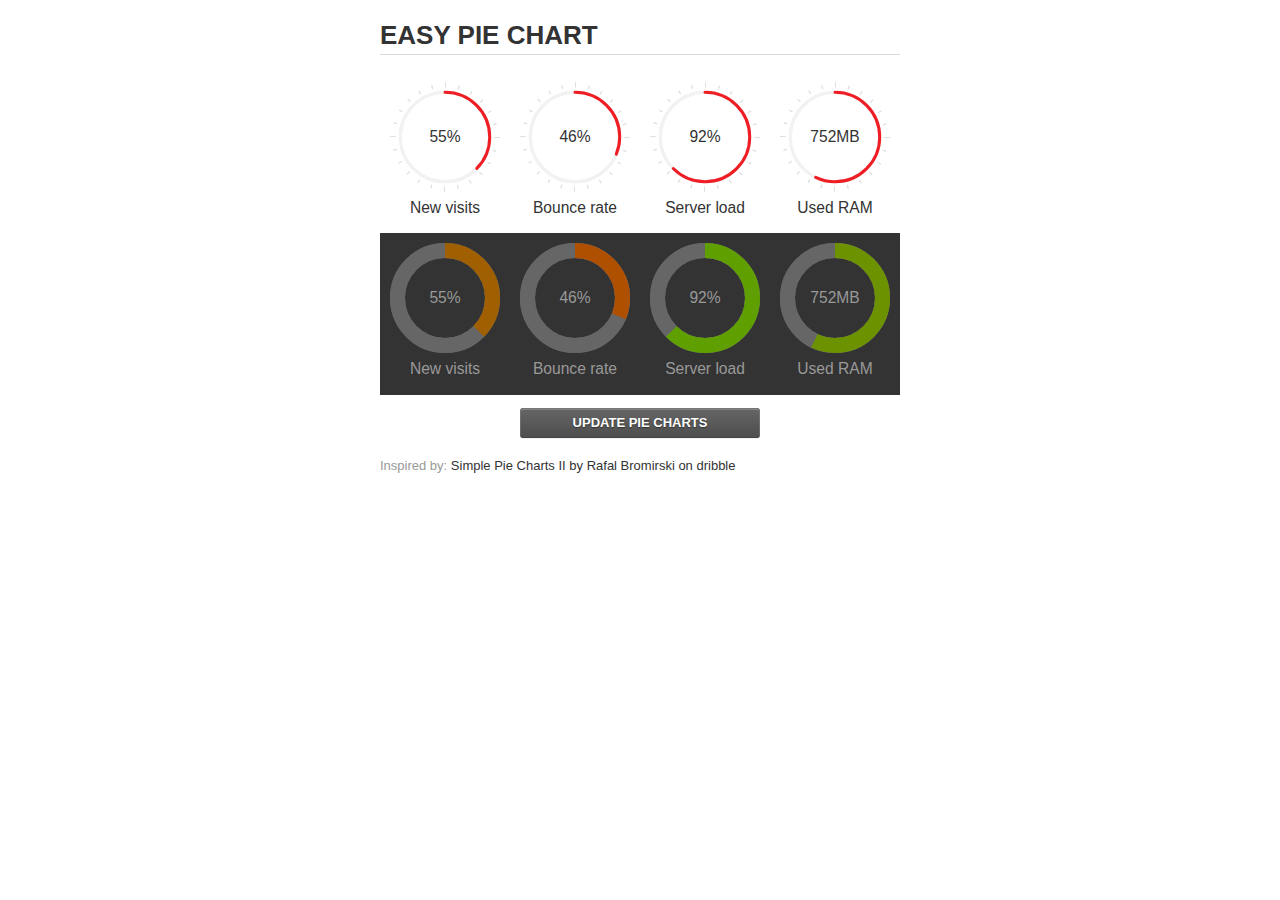
<file: COB/COBApp/static/vendors/easypiechart/examples/index.html>
<!doctype html>
<html>
    <head>
        <meta charset="utf-8">
        <title>Easy Pie Chart</title>
        <script type="text/javascript" src="https://ajax.googleapis.com/ajax/libs/jquery/1.7.2/jquery.min.js"></script>
        <script type="text/javascript" src="http://html5shiv.googlecode.com/svn/trunk/html5.js"></script>
        <script type="text/javascript" src="excanvas.js"></script>
        <script type="text/javascript" src="../jquery.easy-pie-chart.js"></script>

        <link rel="stylesheet" type="text/css" href="style.css" media="screen">
        <link rel="stylesheet" type="text/css" href="../jquery.easy-pie-chart.css" media="screen">

        <meta name="viewport" content="width=device-width, initial-scale=1.0">

        <script type="text/javascript">
            var initPieChart = function() {
                $('.percentage').easyPieChart({
                    animate: 1000
                });
                $('.percentage-light').easyPieChart({
                    barColor: function(percent) {
                        percent /= 100;
                        return "rgb(" + Math.round(255 * (1-percent)) + ", " + Math.round(255 * percent) + ", 0)";
                    },
                    trackColor: '#666',
                    scaleColor: false,
                    lineCap: 'butt',
                    lineWidth: 15,
                    animate: 1000
                });

                $('.updateEasyPieChart').on('click', function(e) {
                  e.preventDefault();
                  $('.percentage, .percentage-light').each(function() {
                    var newValue = Math.round(100*Math.random());
                    $(this).data('easyPieChart').update(newValue);
                    $('span', this).text(newValue);
                  });
                });
            };
        </script>
    </head>
    <body onload="initPieChart();">
        <div class="container">
            <h1>EASY PIE CHART</h1>
            <div class="chart">
                <div class="percentage" data-percent="55"><span>55</span>%</div>
                <div class="label">New visits</div>
            </div>
            <div class="chart">
                <div class="percentage" data-percent="46"><span>46</span>%</div>
                <div class="label">Bounce rate</div>
            </div>
            <div class="chart">
                <div class="percentage" data-percent="92"><span>92</span>%</div>
                <div class="label">Server load</div>
            </div>
            <div class="chart">
                <div class="percentage" data-percent="84"><span>752</span>MB</div>
                <div class="label">Used RAM</div>
            </div>
            <div style="clear:both;"></div>
            <div class="dark">
                <div class="chart">
                    <div class="percentage-light" data-percent="55"><span>55</span>%</div>
                    <div class="label">New visits</div>
                </div>
                <div class="chart">
                    <div class="percentage-light" data-percent="46"><span>46</span>%</div>
                    <div class="label">Bounce rate</div>
                </div>
                <div class="chart">
                    <div class="percentage-light" data-percent="92"><span>92</span>%</div>
                    <div class="label">Server load</div>
                </div>
                <div class="chart">
                    <div class="percentage-light" data-percent="84"><span>752</span>MB</div>
                    <div class="label">Used RAM</div>
                </div>
                <div style="clear:both;"></div>
            </div>

            <p><a href="#" class="button updateEasyPieChart">Update pie charts</a></p>

            <p class="credits">Inspired by: <a href="http://drbl.in/ezuc" target="_blank">Simple Pie Charts II by Rafal Bromirski on dribble</a></p>
        </div>
    </body>
</html>
</file>
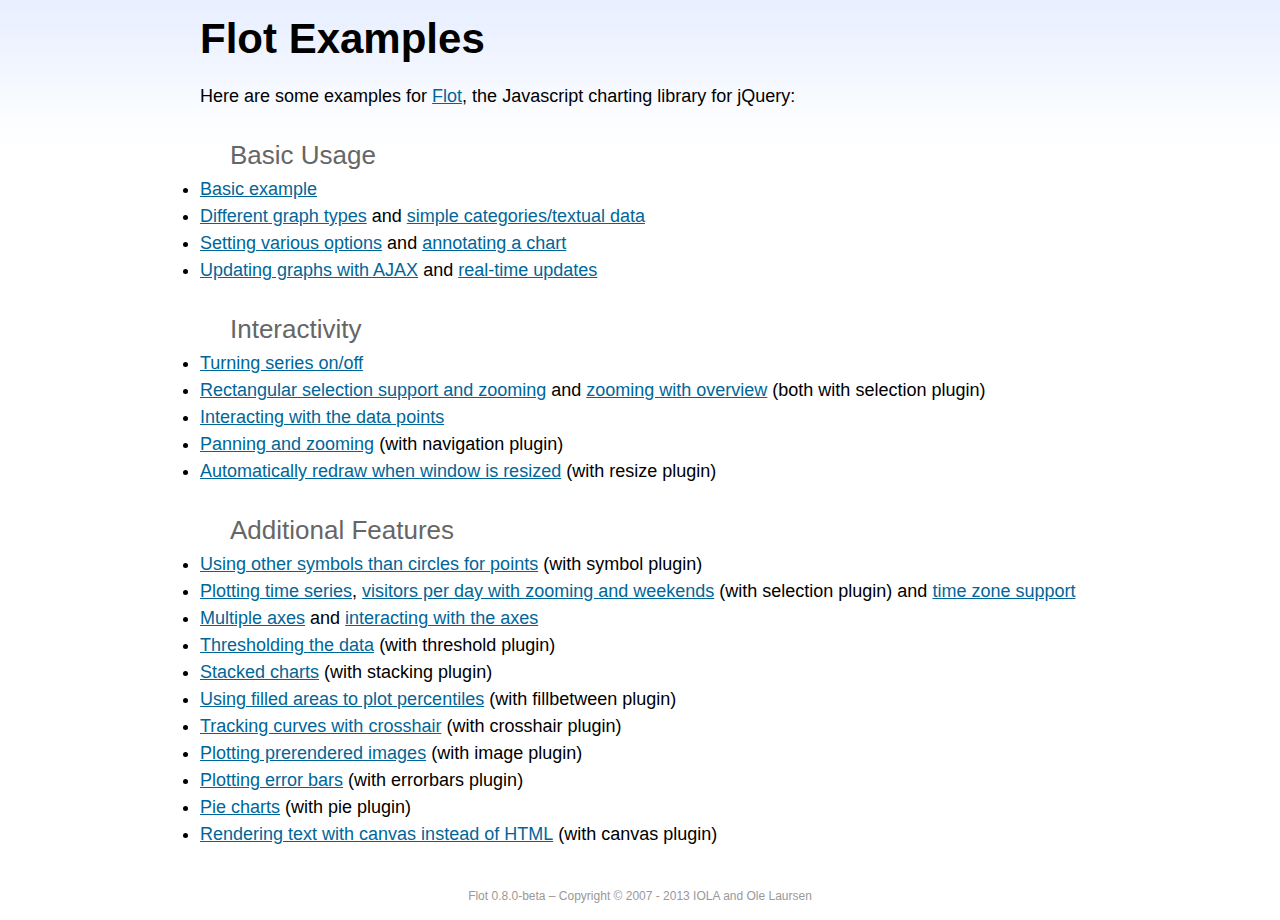
<file: COB/COBApp/static/vendors/flot/examples/index.html>
<!DOCTYPE html PUBLIC "-//W3C//DTD HTML 4.01//EN" "http://www.w3.org/TR/html4/strict.dtd">
<html>
<head>
	<meta http-equiv="Content-Type" content="text/html; charset=utf-8">
	<title>Flot Examples</title>
	<link href="examples.css" rel="stylesheet" type="text/css">
	<style>

	h3 {
		margin-top: 30px;
		margin-bottom: 5px;
	}

	</style>
	<script language="javascript" type="text/javascript" src="../jquery.js"></script>
	<script language="javascript" type="text/javascript" src="../jquery.flot.js"></script>
	<script type="text/javascript">

	$(function() {

		// Add the Flot version string to the footer

		$("#footer").prepend("Flot " + $.plot.version + " &ndash; ");
	});

	</script>
</head>
<body>

	<div id="header">
		<h2>Flot Examples</h2>
	</div>

	<div id="content">

		<p>Here are some examples for <a href="http://www.flotcharts.org">Flot</a>, the Javascript charting library for jQuery:</p>

		<h3>Basic Usage</h3>

		<ul>
			<li><a href="basic-usage/index.html">Basic example</a></li>
			<li><a href="series-types/index.html">Different graph types</a> and <a href="categories/index.html">simple categories/textual data</a></li>
			<li><a href="basic-options/index.html">Setting various options</a> and <a href="annotating/index.html">annotating a chart</a></li>
			<li><a href="ajax/index.html">Updating graphs with AJAX</a> and <a href="realtime/index.html">real-time updates</a></li>
		</ul>

		<h3>Interactivity</h3>

		<ul>
			<li><a href="series-toggle/index.html">Turning series on/off</a></li>
			<li><a href="selection/index.html">Rectangular selection support and zooming</a> and <a href="zooming/index.html">zooming with overview</a> (both with selection plugin)</li>
			<li><a href="interacting/index.html">Interacting with the data points</a></li>
			<li><a href="navigate/index.html">Panning and zooming</a> (with navigation plugin)</li>
			<li><a href="resize/index.html">Automatically redraw when window is resized</a> (with resize plugin)</li>
		</ul>

		<h3>Additional Features</h3>

		<ul>
			<li><a href="symbols/index.html">Using other symbols than circles for points</a> (with symbol plugin)</li>
			<li><a href="axes-time/index.html">Plotting time series</a>, <a href="visitors/index.html">visitors per day with zooming and weekends</a> (with selection plugin) and <a href="axes-time-zones/index.html">time zone support</a></li>
			<li><a href="axes-multiple/index.html">Multiple axes</a> and <a href="axes-interacting/index.html">interacting with the axes</a></li>
			<li><a href="threshold/index.html">Thresholding the data</a> (with threshold plugin)</li>
			<li><a href="stacking/index.html">Stacked charts</a> (with stacking plugin)</li>
			<li><a href="percentiles/index.html">Using filled areas to plot percentiles</a> (with fillbetween plugin)</li>
			<li><a href="tracking/index.html">Tracking curves with crosshair</a> (with crosshair plugin)</li>
			<li><a href="image/index.html">Plotting prerendered images</a> (with image plugin)</li>
			<li><a href="series-errorbars/index.html">Plotting error bars</a> (with errorbars plugin)</li>
			<li><a href="series-pie/index.html">Pie charts</a> (with pie plugin)</li>
			<li><a href="canvas/index.html">Rendering text with canvas instead of HTML</a> (with canvas plugin)</li>
		</ul>

	</div>

	<div id="footer">
		Copyright &copy; 2007 - 2013 IOLA and Ole Laursen
	</div>

</body>
</html>
</file>
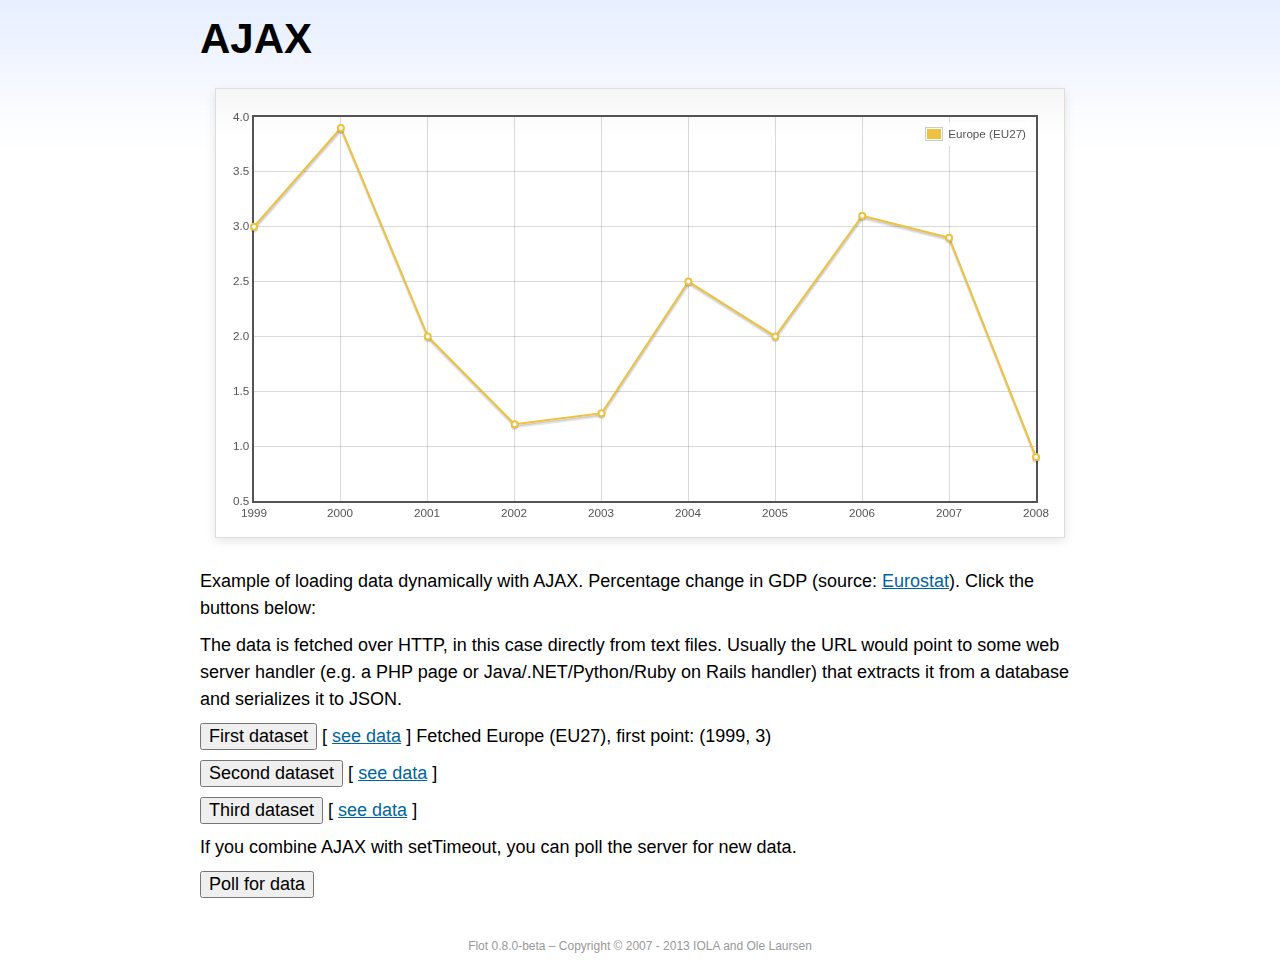
<file: COB/COBApp/static/vendors/flot/examples/ajax/index.html>
<!DOCTYPE html PUBLIC "-//W3C//DTD HTML 4.01//EN" "http://www.w3.org/TR/html4/strict.dtd">
<html>
<head>
	<meta http-equiv="Content-Type" content="text/html; charset=utf-8">
	<title>Flot Examples: AJAX</title>
	<link href="../examples.css" rel="stylesheet" type="text/css">
	<!--[if lte IE 8]><script language="javascript" type="text/javascript" src="../../excanvas.min.js"></script><![endif]-->
	<script language="javascript" type="text/javascript" src="../../jquery.js"></script>
	<script language="javascript" type="text/javascript" src="../../jquery.flot.js"></script>
	<script type="text/javascript">

	$(function() {

		var options = {
			lines: {
				show: true
			},
			points: {
				show: true
			},
			xaxis: {
				tickDecimals: 0,
				tickSize: 1
			}
		};

		var data = [];

		$.plot("#placeholder", data, options);

		// Fetch one series, adding to what we already have

		var alreadyFetched = {};

		$("button.fetchSeries").click(function () {

			var button = $(this);

			// Find the URL in the link right next to us, then fetch the data

			var dataurl = button.siblings("a").attr("href");

			function onDataReceived(series) {

				// Extract the first coordinate pair; jQuery has parsed it, so
				// the data is now just an ordinary JavaScript object

				var firstcoordinate = "(" + series.data[0][0] + ", " + series.data[0][1] + ")";
				button.siblings("span").text("Fetched " + series.label + ", first point: " + firstcoordinate);

				// Push the new data onto our existing data array

				if (!alreadyFetched[series.label]) {
					alreadyFetched[series.label] = true;
					data.push(series);
				}

				$.plot("#placeholder", data, options);
			}

			$.ajax({
				url: dataurl,
				type: "GET",
				dataType: "json",
				success: onDataReceived
			});
		});

		// Initiate a recurring data update

		$("button.dataUpdate").click(function () {

			data = [];
			alreadyFetched = {};

			$.plot("#placeholder", data, options);

			var iteration = 0;

			function fetchData() {

				++iteration;

				function onDataReceived(series) {

					// Load all the data in one pass; if we only got partial
					// data we could merge it with what we already have.

					data = [ series ];
					$.plot("#placeholder", data, options);
				}

				// Normally we call the same URL - a script connected to a
				// database - but in this case we only have static example
				// files, so we need to modify the URL.

				$.ajax({
					url: "data-eu-gdp-growth-" + iteration + ".json",
					type: "GET",
					dataType: "json",
					success: onDataReceived
				});

				if (iteration < 5) {
					setTimeout(fetchData, 1000);
				} else {
					data = [];
					alreadyFetched = {};
				}
			}

			setTimeout(fetchData, 1000);
		});

		// Load the first series by default, so we don't have an empty plot

		$("button.fetchSeries:first").click();

		// Add the Flot version string to the footer

		$("#footer").prepend("Flot " + $.plot.version + " &ndash; ");
	});

	</script>
</head>
<body>

	<div id="header">
		<h2>AJAX</h2>
	</div>

	<div id="content">

		<div class="demo-container">
			<div id="placeholder" class="demo-placeholder"></div>
		</div>

		<p>Example of loading data dynamically with AJAX. Percentage change in GDP (source: <a href="http://epp.eurostat.ec.europa.eu/tgm/table.do?tab=table&init=1&plugin=1&language=en&pcode=tsieb020">Eurostat</a>). Click the buttons below:</p>

		<p>The data is fetched over HTTP, in this case directly from text files. Usually the URL would point to some web server handler (e.g. a PHP page or Java/.NET/Python/Ruby on Rails handler) that extracts it from a database and serializes it to JSON.</p>

		<p>
			<button class="fetchSeries">First dataset</button>
			[ <a href="data-eu-gdp-growth.json">see data</a> ]
			<span></span>
		</p>

		<p>
			<button class="fetchSeries">Second dataset</button>
			[ <a href="data-japan-gdp-growth.json">see data</a> ]
			<span></span>
		</p>

		<p>
			<button class="fetchSeries">Third dataset</button>
			[ <a href="data-usa-gdp-growth.json">see data</a> ]
			<span></span>
		</p>

		<p>If you combine AJAX with setTimeout, you can poll the server for new data.</p>

		<p>
			<button class="dataUpdate">Poll for data</button>
		</p>

	</div>

	<div id="footer">
		Copyright &copy; 2007 - 2013 IOLA and Ole Laursen
	</div>

</body>
</html>
</file>
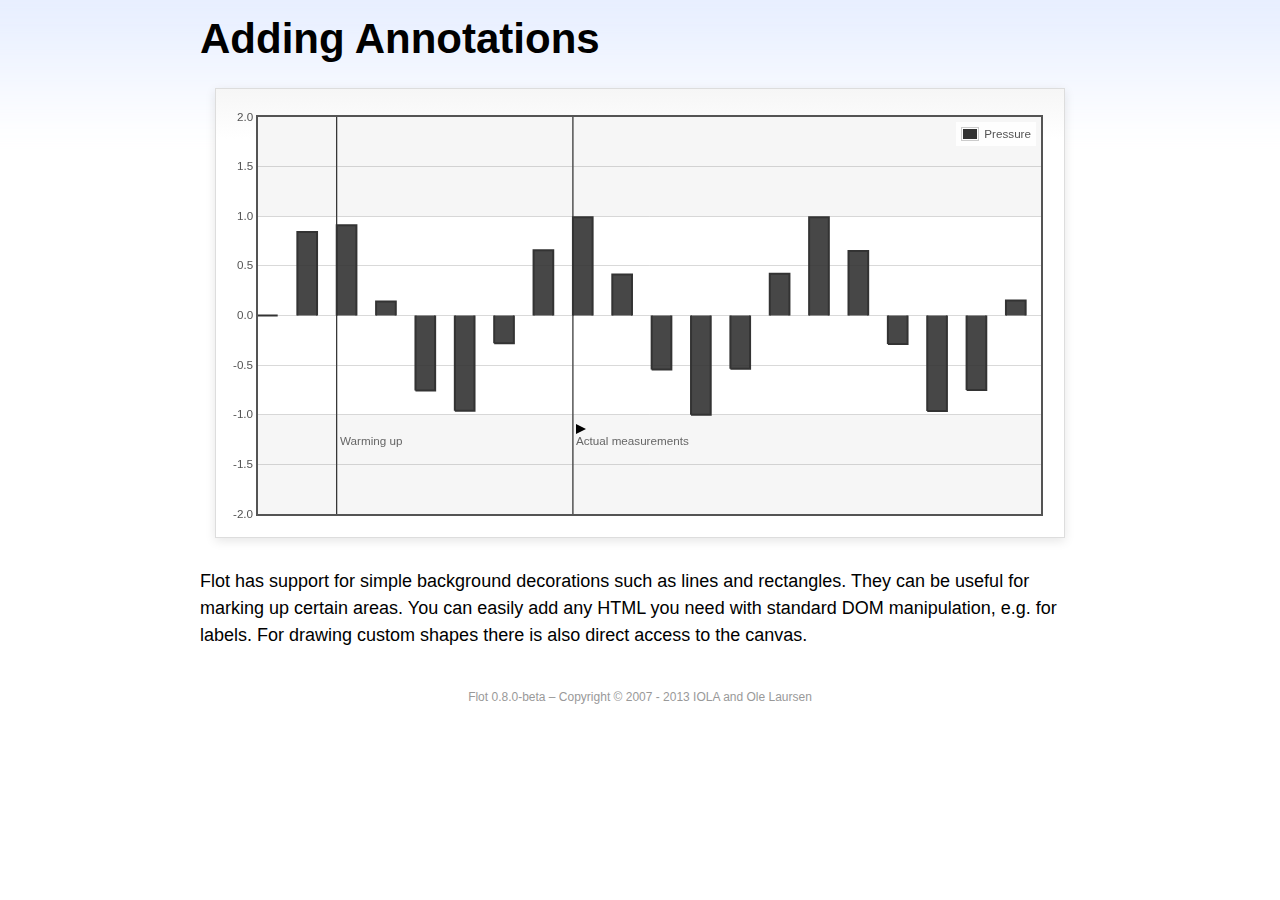
<file: COB/COBApp/static/vendors/flot/examples/annotating/index.html>
<!DOCTYPE html PUBLIC "-//W3C//DTD HTML 4.01//EN" "http://www.w3.org/TR/html4/strict.dtd">
<html>
<head>
	<meta http-equiv="Content-Type" content="text/html; charset=utf-8">
	<title>Flot Examples: Adding Annotations</title>
	<link href="../examples.css" rel="stylesheet" type="text/css">
	<!--[if lte IE 8]><script language="javascript" type="text/javascript" src="../../excanvas.min.js"></script><![endif]-->
	<script language="javascript" type="text/javascript" src="../../jquery.js"></script>
	<script language="javascript" type="text/javascript" src="../../jquery.flot.js"></script>
	<script type="text/javascript">

	$(function() {

		var d1 = [];
		for (var i = 0; i < 20; ++i) {
			d1.push([i, Math.sin(i)]);
		}

		var data = [{ data: d1, label: "Pressure", color: "#333" }];

		var markings = [
			{ color: "#f6f6f6", yaxis: { from: 1 } },
			{ color: "#f6f6f6", yaxis: { to: -1 } },
			{ color: "#000", lineWidth: 1, xaxis: { from: 2, to: 2 } },
			{ color: "#000", lineWidth: 1, xaxis: { from: 8, to: 8 } }
		];

		var placeholder = $("#placeholder");

		var plot = $.plot(placeholder, data, {
			bars: { show: true, barWidth: 0.5, fill: 0.9 },
			xaxis: { ticks: [], autoscaleMargin: 0.02 },
			yaxis: { min: -2, max: 2 },
			grid: { markings: markings }
		});

		var o = plot.pointOffset({ x: 2, y: -1.2});

		// Append it to the placeholder that Flot already uses for positioning

		placeholder.append("<div style='position:absolute;left:" + (o.left + 4) + "px;top:" + o.top + "px;color:#666;font-size:smaller'>Warming up</div>");

		o = plot.pointOffset({ x: 8, y: -1.2});
		placeholder.append("<div style='position:absolute;left:" + (o.left + 4) + "px;top:" + o.top + "px;color:#666;font-size:smaller'>Actual measurements</div>");

		// Draw a little arrow on top of the last label to demonstrate canvas
		// drawing

		var ctx = plot.getCanvas().getContext("2d");
		ctx.beginPath();
		o.left += 4;
		ctx.moveTo(o.left, o.top);
		ctx.lineTo(o.left, o.top - 10);
		ctx.lineTo(o.left + 10, o.top - 5);
		ctx.lineTo(o.left, o.top);
		ctx.fillStyle = "#000";
		ctx.fill();

		// Add the Flot version string to the footer

		$("#footer").prepend("Flot " + $.plot.version + " &ndash; ");
	});

	</script>
</head>
<body>

	<div id="header">
		<h2>Adding Annotations</h2>
	</div>

	<div id="content">

		<div class="demo-container">
			<div id="placeholder" class="demo-placeholder"></div>
		</div>

		<p>Flot has support for simple background decorations such as lines and rectangles. They can be useful for marking up certain areas. You can easily add any HTML you need with standard DOM manipulation, e.g. for labels. For drawing custom shapes there is also direct access to the canvas.</p>

	</div>

	<div id="footer">
		Copyright &copy; 2007 - 2013 IOLA and Ole Laursen
	</div>

</body>
</html>
</file>
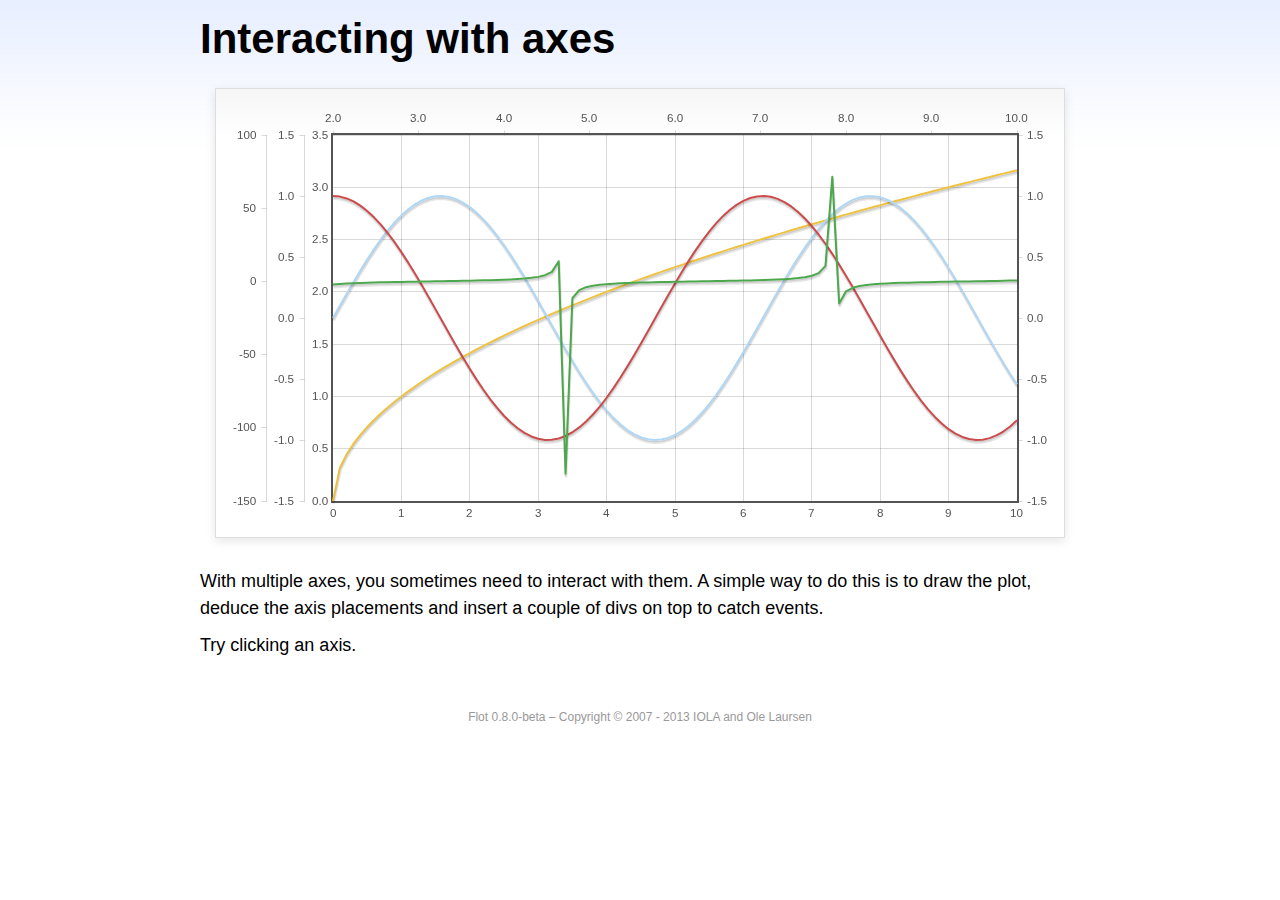
<file: COB/COBApp/static/vendors/flot/examples/axes-interacting/index.html>
<!DOCTYPE html PUBLIC "-//W3C//DTD HTML 4.01//EN" "http://www.w3.org/TR/html4/strict.dtd">
<html>
<head>
	<meta http-equiv="Content-Type" content="text/html; charset=utf-8">
	<title>Flot Examples: Interacting with axes</title>
	<link href="../examples.css" rel="stylesheet" type="text/css">
	<!--[if lte IE 8]><script language="javascript" type="text/javascript" src="../../excanvas.min.js"></script><![endif]-->
	<script language="javascript" type="text/javascript" src="../../jquery.js"></script>
	<script language="javascript" type="text/javascript" src="../../jquery.flot.js"></script>
	<script type="text/javascript">

	$(function() {

		function generate(start, end, fn) {
			var res = [];
			for (var i = 0; i <= 100; ++i) {
				var x = start + i / 100 * (end - start);
				res.push([x, fn(x)]);
			}
			return res;
		}

		var data = [
			{ data: generate(0, 10, function (x) { return Math.sqrt(x);}), xaxis: 1, yaxis:1 },
			{ data: generate(0, 10, function (x) { return Math.sin(x);}), xaxis: 1, yaxis:2 },
			{ data: generate(0, 10, function (x) { return Math.cos(x);}), xaxis: 1, yaxis:3 },
			{ data: generate(2, 10, function (x) { return Math.tan(x);}), xaxis: 2, yaxis: 4 }
		];

		var plot = $.plot("#placeholder", data, {
			xaxes: [
				{ position: 'bottom' },
				{ position: 'top'}
			],
			yaxes: [
				{ position: 'left' },
				{ position: 'left' },
				{ position: 'right' },
				{ position: 'left' }
			]
		});

		// Create a div for each axis

		$.each(plot.getAxes(), function (i, axis) {
			if (!axis.show)
				return;

			var box = axis.box;

			$("<div class='axisTarget' style='position:absolute; left:" + box.left + "px; top:" + box.top + "px; width:" + box.width +  "px; height:" + box.height + "px'></div>")
				.data("axis.direction", axis.direction)
				.data("axis.n", axis.n)
				.css({ backgroundColor: "#f00", opacity: 0, cursor: "pointer" })
				.appendTo(plot.getPlaceholder())
				.hover(
					function () { $(this).css({ opacity: 0.10 }) },
					function () { $(this).css({ opacity: 0 }) }
				)
				.click(function () {
					$("#click").text("You clicked the " + axis.direction + axis.n + "axis!")
				});
		});

		// Add the Flot version string to the footer

		$("#footer").prepend("Flot " + $.plot.version + " &ndash; ");
	});

	</script>
</head>
<body>

	<div id="header">
		<h2>Interacting with axes</h2>
	</div>

	<div id="content">

		<div class="demo-container">
			<div id="placeholder" class="demo-placeholder"></div>
		</div>

		<p>With multiple axes, you sometimes need to interact with them. A simple way to do this is to draw the plot, deduce the axis placements and insert a couple of divs on top to catch events.</p>

		<p>Try clicking an axis.</p>

		<p id="click"></p>

	</div>

	<div id="footer">
		Copyright &copy; 2007 - 2013 IOLA and Ole Laursen
	</div>

</body>
</html>
</file>
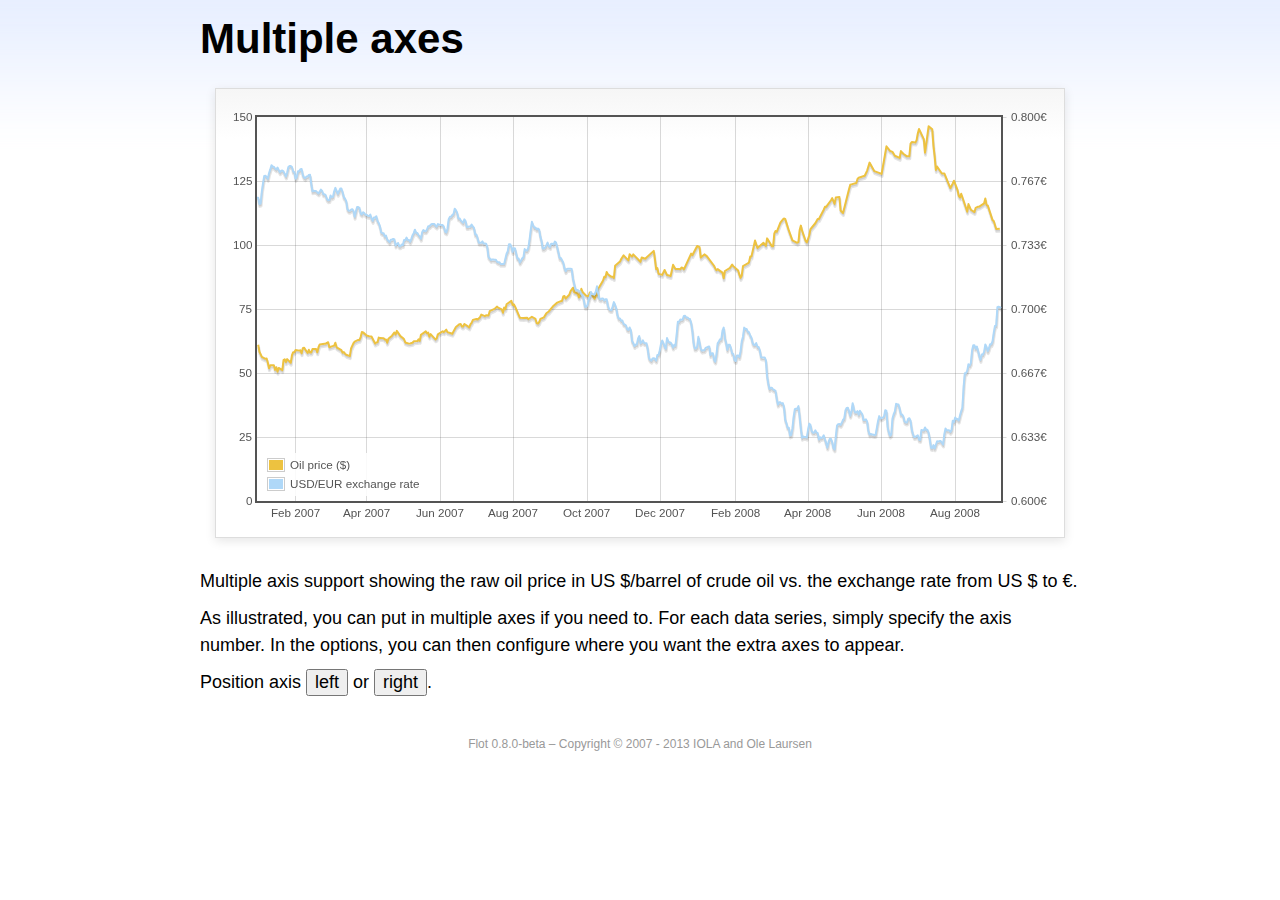
<file: COB/COBApp/static/vendors/flot/examples/axes-multiple/index.html>
<!DOCTYPE html PUBLIC "-//W3C//DTD HTML 4.01//EN" "http://www.w3.org/TR/html4/strict.dtd">
<html>
<head>
	<meta http-equiv="Content-Type" content="text/html; charset=utf-8">
	<title>Flot Examples: Multiple Axes</title>
	<link href="../examples.css" rel="stylesheet" type="text/css">
	<!--[if lte IE 8]><script language="javascript" type="text/javascript" src="../../excanvas.min.js"></script><![endif]-->
	<script language="javascript" type="text/javascript" src="../../jquery.js"></script>
	<script language="javascript" type="text/javascript" src="../../jquery.flot.js"></script>
	<script language="javascript" type="text/javascript" src="../../jquery.flot.time.js"></script>
	<script type="text/javascript">

	$(function() {

		var oilprices = [[1167692400000,61.05], [1167778800000,58.32], [1167865200000,57.35], [1167951600000,56.31], [1168210800000,55.55], [1168297200000,55.64], [1168383600000,54.02], [1168470000000,51.88], [1168556400000,52.99], [1168815600000,52.99], [1168902000000,51.21], [1168988400000,52.24], [1169074800000,50.48], [1169161200000,51.99], [1169420400000,51.13], [1169506800000,55.04], [1169593200000,55.37], [1169679600000,54.23], [1169766000000,55.42], [1170025200000,54.01], [1170111600000,56.97], [1170198000000,58.14], [1170284400000,58.14], [1170370800000,59.02], [1170630000000,58.74], [1170716400000,58.88], [1170802800000,57.71], [1170889200000,59.71], [1170975600000,59.89], [1171234800000,57.81], [1171321200000,59.06], [1171407600000,58.00], [1171494000000,57.99], [1171580400000,59.39], [1171839600000,59.39], [1171926000000,58.07], [1172012400000,60.07], [1172098800000,61.14], [1172444400000,61.39], [1172530800000,61.46], [1172617200000,61.79], [1172703600000,62.00], [1172790000000,60.07], [1173135600000,60.69], [1173222000000,61.82], [1173308400000,60.05], [1173654000000,58.91], [1173740400000,57.93], [1173826800000,58.16], [1173913200000,57.55], [1173999600000,57.11], [1174258800000,56.59], [1174345200000,59.61], [1174518000000,61.69], [1174604400000,62.28], [1174860000000,62.91], [1174946400000,62.93], [1175032800000,64.03], [1175119200000,66.03], [1175205600000,65.87], [1175464800000,64.64], [1175637600000,64.38], [1175724000000,64.28], [1175810400000,64.28], [1176069600000,61.51], [1176156000000,61.89], [1176242400000,62.01], [1176328800000,63.85], [1176415200000,63.63], [1176674400000,63.61], [1176760800000,63.10], [1176847200000,63.13], [1176933600000,61.83], [1177020000000,63.38], [1177279200000,64.58], [1177452000000,65.84], [1177538400000,65.06], [1177624800000,66.46], [1177884000000,64.40], [1178056800000,63.68], [1178143200000,63.19], [1178229600000,61.93], [1178488800000,61.47], [1178575200000,61.55], [1178748000000,61.81], [1178834400000,62.37], [1179093600000,62.46], [1179180000000,63.17], [1179266400000,62.55], [1179352800000,64.94], [1179698400000,66.27], [1179784800000,65.50], [1179871200000,65.77], [1179957600000,64.18], [1180044000000,65.20], [1180389600000,63.15], [1180476000000,63.49], [1180562400000,65.08], [1180908000000,66.30], [1180994400000,65.96], [1181167200000,66.93], [1181253600000,65.98], [1181599200000,65.35], [1181685600000,66.26], [1181858400000,68.00], [1182117600000,69.09], [1182204000000,69.10], [1182290400000,68.19], [1182376800000,68.19], [1182463200000,69.14], [1182722400000,68.19], [1182808800000,67.77], [1182895200000,68.97], [1182981600000,69.57], [1183068000000,70.68], [1183327200000,71.09], [1183413600000,70.92], [1183586400000,71.81], [1183672800000,72.81], [1183932000000,72.19], [1184018400000,72.56], [1184191200000,72.50], [1184277600000,74.15], [1184623200000,75.05], [1184796000000,75.92], [1184882400000,75.57], [1185141600000,74.89], [1185228000000,73.56], [1185314400000,75.57], [1185400800000,74.95], [1185487200000,76.83], [1185832800000,78.21], [1185919200000,76.53], [1186005600000,76.86], [1186092000000,76.00], [1186437600000,71.59], [1186696800000,71.47], [1186956000000,71.62], [1187042400000,71.00], [1187301600000,71.98], [1187560800000,71.12], [1187647200000,69.47], [1187733600000,69.26], [1187820000000,69.83], [1187906400000,71.09], [1188165600000,71.73], [1188338400000,73.36], [1188511200000,74.04], [1188856800000,76.30], [1189116000000,77.49], [1189461600000,78.23], [1189548000000,79.91], [1189634400000,80.09], [1189720800000,79.10], [1189980000000,80.57], [1190066400000,81.93], [1190239200000,83.32], [1190325600000,81.62], [1190584800000,80.95], [1190671200000,79.53], [1190757600000,80.30], [1190844000000,82.88], [1190930400000,81.66], [1191189600000,80.24], [1191276000000,80.05], [1191362400000,79.94], [1191448800000,81.44], [1191535200000,81.22], [1191794400000,79.02], [1191880800000,80.26], [1191967200000,80.30], [1192053600000,83.08], [1192140000000,83.69], [1192399200000,86.13], [1192485600000,87.61], [1192572000000,87.40], [1192658400000,89.47], [1192744800000,88.60], [1193004000000,87.56], [1193090400000,87.56], [1193176800000,87.10], [1193263200000,91.86], [1193612400000,93.53], [1193698800000,94.53], [1193871600000,95.93], [1194217200000,93.98], [1194303600000,96.37], [1194476400000,95.46], [1194562800000,96.32], [1195081200000,93.43], [1195167600000,95.10], [1195426800000,94.64], [1195513200000,95.10], [1196031600000,97.70], [1196118000000,94.42], [1196204400000,90.62], [1196290800000,91.01], [1196377200000,88.71], [1196636400000,88.32], [1196809200000,90.23], [1196982000000,88.28], [1197241200000,87.86], [1197327600000,90.02], [1197414000000,92.25], [1197586800000,90.63], [1197846000000,90.63], [1197932400000,90.49], [1198018800000,91.24], [1198105200000,91.06], [1198191600000,90.49], [1198710000000,96.62], [1198796400000,96.00], [1199142000000,99.62], [1199314800000,99.18], [1199401200000,95.09], [1199660400000,96.33], [1199833200000,95.67], [1200351600000,91.90], [1200438000000,90.84], [1200524400000,90.13], [1200610800000,90.57], [1200956400000,89.21], [1201042800000,86.99], [1201129200000,89.85], [1201474800000,90.99], [1201561200000,91.64], [1201647600000,92.33], [1201734000000,91.75], [1202079600000,90.02], [1202166000000,88.41], [1202252400000,87.14], [1202338800000,88.11], [1202425200000,91.77], [1202770800000,92.78], [1202857200000,93.27], [1202943600000,95.46], [1203030000000,95.46], [1203289200000,101.74], [1203462000000,98.81], [1203894000000,100.88], [1204066800000,99.64], [1204153200000,102.59], [1204239600000,101.84], [1204498800000,99.52], [1204585200000,99.52], [1204671600000,104.52], [1204758000000,105.47], [1204844400000,105.15], [1205103600000,108.75], [1205276400000,109.92], [1205362800000,110.33], [1205449200000,110.21], [1205708400000,105.68], [1205967600000,101.84], [1206313200000,100.86], [1206399600000,101.22], [1206486000000,105.90], [1206572400000,107.58], [1206658800000,105.62], [1206914400000,101.58], [1207000800000,100.98], [1207173600000,103.83], [1207260000000,106.23], [1207605600000,108.50], [1207778400000,110.11], [1207864800000,110.14], [1208210400000,113.79], [1208296800000,114.93], [1208383200000,114.86], [1208728800000,117.48], [1208815200000,118.30], [1208988000000,116.06], [1209074400000,118.52], [1209333600000,118.75], [1209420000000,113.46], [1209592800000,112.52], [1210024800000,121.84], [1210111200000,123.53], [1210197600000,123.69], [1210543200000,124.23], [1210629600000,125.80], [1210716000000,126.29], [1211148000000,127.05], [1211320800000,129.07], [1211493600000,132.19], [1211839200000,128.85], [1212357600000,127.76], [1212703200000,138.54], [1212962400000,136.80], [1213135200000,136.38], [1213308000000,134.86], [1213653600000,134.01], [1213740000000,136.68], [1213912800000,135.65], [1214172000000,134.62], [1214258400000,134.62], [1214344800000,134.62], [1214431200000,139.64], [1214517600000,140.21], [1214776800000,140.00], [1214863200000,140.97], [1214949600000,143.57], [1215036000000,145.29], [1215381600000,141.37], [1215468000000,136.04], [1215727200000,146.40], [1215986400000,145.18], [1216072800000,138.74], [1216159200000,134.60], [1216245600000,129.29], [1216332000000,130.65], [1216677600000,127.95], [1216850400000,127.95], [1217282400000,122.19], [1217455200000,124.08], [1217541600000,125.10], [1217800800000,121.41], [1217887200000,119.17], [1217973600000,118.58], [1218060000000,120.02], [1218405600000,114.45], [1218492000000,113.01], [1218578400000,116.00], [1218751200000,113.77], [1219010400000,112.87], [1219096800000,114.53], [1219269600000,114.98], [1219356000000,114.98], [1219701600000,116.27], [1219788000000,118.15], [1219874400000,115.59], [1219960800000,115.46], [1220306400000,109.71], [1220392800000,109.35], [1220565600000,106.23], [1220824800000,106.34]];

		var exchangerates = [[1167606000000,0.7580], [1167692400000,0.7580], [1167778800000,0.75470], [1167865200000,0.75490], [1167951600000,0.76130], [1168038000000,0.76550], [1168124400000,0.76930], [1168210800000,0.76940], [1168297200000,0.76880], [1168383600000,0.76780], [1168470000000,0.77080], [1168556400000,0.77270], [1168642800000,0.77490], [1168729200000,0.77410], [1168815600000,0.77410], [1168902000000,0.77320], [1168988400000,0.77270], [1169074800000,0.77370], [1169161200000,0.77240], [1169247600000,0.77120], [1169334000000,0.7720], [1169420400000,0.77210], [1169506800000,0.77170], [1169593200000,0.77040], [1169679600000,0.7690], [1169766000000,0.77110], [1169852400000,0.7740], [1169938800000,0.77450], [1170025200000,0.77450], [1170111600000,0.7740], [1170198000000,0.77160], [1170284400000,0.77130], [1170370800000,0.76780], [1170457200000,0.76880], [1170543600000,0.77180], [1170630000000,0.77180], [1170716400000,0.77280], [1170802800000,0.77290], [1170889200000,0.76980], [1170975600000,0.76850], [1171062000000,0.76810], [1171148400000,0.7690], [1171234800000,0.7690], [1171321200000,0.76980], [1171407600000,0.76990], [1171494000000,0.76510], [1171580400000,0.76130], [1171666800000,0.76160], [1171753200000,0.76140], [1171839600000,0.76140], [1171926000000,0.76070], [1172012400000,0.76020], [1172098800000,0.76110], [1172185200000,0.76220], [1172271600000,0.76150], [1172358000000,0.75980], [1172444400000,0.75980], [1172530800000,0.75920], [1172617200000,0.75730], [1172703600000,0.75660], [1172790000000,0.75670], [1172876400000,0.75910], [1172962800000,0.75820], [1173049200000,0.75850], [1173135600000,0.76130], [1173222000000,0.76310], [1173308400000,0.76150], [1173394800000,0.760], [1173481200000,0.76130], [1173567600000,0.76270], [1173654000000,0.76270], [1173740400000,0.76080], [1173826800000,0.75830], [1173913200000,0.75750], [1173999600000,0.75620], [1174086000000,0.7520], [1174172400000,0.75120], [1174258800000,0.75120], [1174345200000,0.75170], [1174431600000,0.7520], [1174518000000,0.75110], [1174604400000,0.7480], [1174690800000,0.75090], [1174777200000,0.75310], [1174860000000,0.75310], [1174946400000,0.75270], [1175032800000,0.74980], [1175119200000,0.74930], [1175205600000,0.75040], [1175292000000,0.750], [1175378400000,0.74910], [1175464800000,0.74910], [1175551200000,0.74850], [1175637600000,0.74840], [1175724000000,0.74920], [1175810400000,0.74710], [1175896800000,0.74590], [1175983200000,0.74770], [1176069600000,0.74770], [1176156000000,0.74830], [1176242400000,0.74580], [1176328800000,0.74480], [1176415200000,0.7430], [1176501600000,0.73990], [1176588000000,0.73950], [1176674400000,0.73950], [1176760800000,0.73780], [1176847200000,0.73820], [1176933600000,0.73620], [1177020000000,0.73550], [1177106400000,0.73480], [1177192800000,0.73610], [1177279200000,0.73610], [1177365600000,0.73650], [1177452000000,0.73620], [1177538400000,0.73310], [1177624800000,0.73390], [1177711200000,0.73440], [1177797600000,0.73270], [1177884000000,0.73270], [1177970400000,0.73360], [1178056800000,0.73330], [1178143200000,0.73590], [1178229600000,0.73590], [1178316000000,0.73720], [1178402400000,0.7360], [1178488800000,0.7360], [1178575200000,0.7350], [1178661600000,0.73650], [1178748000000,0.73840], [1178834400000,0.73950], [1178920800000,0.74130], [1179007200000,0.73970], [1179093600000,0.73960], [1179180000000,0.73850], [1179266400000,0.73780], [1179352800000,0.73660], [1179439200000,0.740], [1179525600000,0.74110], [1179612000000,0.74060], [1179698400000,0.74050], [1179784800000,0.74140], [1179871200000,0.74310], [1179957600000,0.74310], [1180044000000,0.74380], [1180130400000,0.74430], [1180216800000,0.74430], [1180303200000,0.74430], [1180389600000,0.74340], [1180476000000,0.74290], [1180562400000,0.74420], [1180648800000,0.7440], [1180735200000,0.74390], [1180821600000,0.74370], [1180908000000,0.74370], [1180994400000,0.74290], [1181080800000,0.74030], [1181167200000,0.73990], [1181253600000,0.74180], [1181340000000,0.74680], [1181426400000,0.7480], [1181512800000,0.7480], [1181599200000,0.7490], [1181685600000,0.74940], [1181772000000,0.75220], [1181858400000,0.75150], [1181944800000,0.75020], [1182031200000,0.74720], [1182117600000,0.74720], [1182204000000,0.74620], [1182290400000,0.74550], [1182376800000,0.74490], [1182463200000,0.74670], [1182549600000,0.74580], [1182636000000,0.74270], [1182722400000,0.74270], [1182808800000,0.7430], [1182895200000,0.74290], [1182981600000,0.7440], [1183068000000,0.7430], [1183154400000,0.74220], [1183240800000,0.73880], [1183327200000,0.73880], [1183413600000,0.73690], [1183500000000,0.73450], [1183586400000,0.73450], [1183672800000,0.73450], [1183759200000,0.73520], [1183845600000,0.73410], [1183932000000,0.73410], [1184018400000,0.7340], [1184104800000,0.73240], [1184191200000,0.72720], [1184277600000,0.72640], [1184364000000,0.72550], [1184450400000,0.72580], [1184536800000,0.72580], [1184623200000,0.72560], [1184709600000,0.72570], [1184796000000,0.72470], [1184882400000,0.72430], [1184968800000,0.72440], [1185055200000,0.72350], [1185141600000,0.72350], [1185228000000,0.72350], [1185314400000,0.72350], [1185400800000,0.72620], [1185487200000,0.72880], [1185573600000,0.73010], [1185660000000,0.73370], [1185746400000,0.73370], [1185832800000,0.73240], [1185919200000,0.72970], [1186005600000,0.73170], [1186092000000,0.73150], [1186178400000,0.72880], [1186264800000,0.72630], [1186351200000,0.72630], [1186437600000,0.72420], [1186524000000,0.72530], [1186610400000,0.72640], [1186696800000,0.7270], [1186783200000,0.73120], [1186869600000,0.73050], [1186956000000,0.73050], [1187042400000,0.73180], [1187128800000,0.73580], [1187215200000,0.74090], [1187301600000,0.74540], [1187388000000,0.74370], [1187474400000,0.74240], [1187560800000,0.74240], [1187647200000,0.74150], [1187733600000,0.74190], [1187820000000,0.74140], [1187906400000,0.73770], [1187992800000,0.73550], [1188079200000,0.73150], [1188165600000,0.73150], [1188252000000,0.7320], [1188338400000,0.73320], [1188424800000,0.73460], [1188511200000,0.73280], [1188597600000,0.73230], [1188684000000,0.7340], [1188770400000,0.7340], [1188856800000,0.73360], [1188943200000,0.73510], [1189029600000,0.73460], [1189116000000,0.73210], [1189202400000,0.72940], [1189288800000,0.72660], [1189375200000,0.72660], [1189461600000,0.72540], [1189548000000,0.72420], [1189634400000,0.72130], [1189720800000,0.71970], [1189807200000,0.72090], [1189893600000,0.7210], [1189980000000,0.7210], [1190066400000,0.7210], [1190152800000,0.72090], [1190239200000,0.71590], [1190325600000,0.71330], [1190412000000,0.71050], [1190498400000,0.70990], [1190584800000,0.70990], [1190671200000,0.70930], [1190757600000,0.70930], [1190844000000,0.70760], [1190930400000,0.7070], [1191016800000,0.70490], [1191103200000,0.70120], [1191189600000,0.70110], [1191276000000,0.70190], [1191362400000,0.70460], [1191448800000,0.70630], [1191535200000,0.70890], [1191621600000,0.70770], [1191708000000,0.70770], [1191794400000,0.70770], [1191880800000,0.70910], [1191967200000,0.71180], [1192053600000,0.70790], [1192140000000,0.70530], [1192226400000,0.7050], [1192312800000,0.70550], [1192399200000,0.70550], [1192485600000,0.70450], [1192572000000,0.70510], [1192658400000,0.70510], [1192744800000,0.70170], [1192831200000,0.70], [1192917600000,0.69950], [1193004000000,0.69940], [1193090400000,0.70140], [1193176800000,0.70360], [1193263200000,0.70210], [1193349600000,0.70020], [1193436000000,0.69670], [1193522400000,0.6950], [1193612400000,0.6950], [1193698800000,0.69390], [1193785200000,0.6940], [1193871600000,0.69220], [1193958000000,0.69190], [1194044400000,0.69140], [1194130800000,0.68940], [1194217200000,0.68910], [1194303600000,0.69040], [1194390000000,0.6890], [1194476400000,0.68340], [1194562800000,0.68230], [1194649200000,0.68070], [1194735600000,0.68150], [1194822000000,0.68150], [1194908400000,0.68470], [1194994800000,0.68590], [1195081200000,0.68220], [1195167600000,0.68270], [1195254000000,0.68370], [1195340400000,0.68230], [1195426800000,0.68220], [1195513200000,0.68220], [1195599600000,0.67920], [1195686000000,0.67460], [1195772400000,0.67350], [1195858800000,0.67310], [1195945200000,0.67420], [1196031600000,0.67440], [1196118000000,0.67390], [1196204400000,0.67310], [1196290800000,0.67610], [1196377200000,0.67610], [1196463600000,0.67850], [1196550000000,0.68180], [1196636400000,0.68360], [1196722800000,0.68230], [1196809200000,0.68050], [1196895600000,0.67930], [1196982000000,0.68490], [1197068400000,0.68330], [1197154800000,0.68250], [1197241200000,0.68250], [1197327600000,0.68160], [1197414000000,0.67990], [1197500400000,0.68130], [1197586800000,0.68090], [1197673200000,0.68680], [1197759600000,0.69330], [1197846000000,0.69330], [1197932400000,0.69450], [1198018800000,0.69440], [1198105200000,0.69460], [1198191600000,0.69640], [1198278000000,0.69650], [1198364400000,0.69560], [1198450800000,0.69560], [1198537200000,0.6950], [1198623600000,0.69480], [1198710000000,0.69280], [1198796400000,0.68870], [1198882800000,0.68240], [1198969200000,0.67940], [1199055600000,0.67940], [1199142000000,0.68030], [1199228400000,0.68550], [1199314800000,0.68240], [1199401200000,0.67910], [1199487600000,0.67830], [1199574000000,0.67850], [1199660400000,0.67850], [1199746800000,0.67970], [1199833200000,0.680], [1199919600000,0.68030], [1200006000000,0.68050], [1200092400000,0.6760], [1200178800000,0.6770], [1200265200000,0.6770], [1200351600000,0.67360], [1200438000000,0.67260], [1200524400000,0.67640], [1200610800000,0.68210], [1200697200000,0.68310], [1200783600000,0.68420], [1200870000000,0.68420], [1200956400000,0.68870], [1201042800000,0.69030], [1201129200000,0.68480], [1201215600000,0.68240], [1201302000000,0.67880], [1201388400000,0.68140], [1201474800000,0.68140], [1201561200000,0.67970], [1201647600000,0.67690], [1201734000000,0.67650], [1201820400000,0.67330], [1201906800000,0.67290], [1201993200000,0.67580], [1202079600000,0.67580], [1202166000000,0.6750], [1202252400000,0.6780], [1202338800000,0.68330], [1202425200000,0.68560], [1202511600000,0.69030], [1202598000000,0.68960], [1202684400000,0.68960], [1202770800000,0.68820], [1202857200000,0.68790], [1202943600000,0.68620], [1203030000000,0.68520], [1203116400000,0.68230], [1203202800000,0.68130], [1203289200000,0.68130], [1203375600000,0.68220], [1203462000000,0.68020], [1203548400000,0.68020], [1203634800000,0.67840], [1203721200000,0.67480], [1203807600000,0.67470], [1203894000000,0.67470], [1203980400000,0.67480], [1204066800000,0.67330], [1204153200000,0.6650], [1204239600000,0.66110], [1204326000000,0.65830], [1204412400000,0.6590], [1204498800000,0.6590], [1204585200000,0.65810], [1204671600000,0.65780], [1204758000000,0.65740], [1204844400000,0.65320], [1204930800000,0.65020], [1205017200000,0.65140], [1205103600000,0.65140], [1205190000000,0.65070], [1205276400000,0.6510], [1205362800000,0.64890], [1205449200000,0.64240], [1205535600000,0.64060], [1205622000000,0.63820], [1205708400000,0.63820], [1205794800000,0.63410], [1205881200000,0.63440], [1205967600000,0.63780], [1206054000000,0.64390], [1206140400000,0.64780], [1206226800000,0.64810], [1206313200000,0.64810], [1206399600000,0.64940], [1206486000000,0.64380], [1206572400000,0.63770], [1206658800000,0.63290], [1206745200000,0.63360], [1206831600000,0.63330], [1206914400000,0.63330], [1207000800000,0.6330], [1207087200000,0.63710], [1207173600000,0.64030], [1207260000000,0.63960], [1207346400000,0.63640], [1207432800000,0.63560], [1207519200000,0.63560], [1207605600000,0.63680], [1207692000000,0.63570], [1207778400000,0.63540], [1207864800000,0.6320], [1207951200000,0.63320], [1208037600000,0.63280], [1208124000000,0.63310], [1208210400000,0.63420], [1208296800000,0.63210], [1208383200000,0.63020], [1208469600000,0.62780], [1208556000000,0.63080], [1208642400000,0.63240], [1208728800000,0.63240], [1208815200000,0.63070], [1208901600000,0.62770], [1208988000000,0.62690], [1209074400000,0.63350], [1209160800000,0.63920], [1209247200000,0.640], [1209333600000,0.64010], [1209420000000,0.63960], [1209506400000,0.64070], [1209592800000,0.64230], [1209679200000,0.64290], [1209765600000,0.64720], [1209852000000,0.64850], [1209938400000,0.64860], [1210024800000,0.64670], [1210111200000,0.64440], [1210197600000,0.64670], [1210284000000,0.65090], [1210370400000,0.64780], [1210456800000,0.64610], [1210543200000,0.64610], [1210629600000,0.64680], [1210716000000,0.64490], [1210802400000,0.6470], [1210888800000,0.64610], [1210975200000,0.64520], [1211061600000,0.64220], [1211148000000,0.64220], [1211234400000,0.64250], [1211320800000,0.64140], [1211407200000,0.63660], [1211493600000,0.63460], [1211580000000,0.6350], [1211666400000,0.63460], [1211752800000,0.63460], [1211839200000,0.63430], [1211925600000,0.63460], [1212012000000,0.63790], [1212098400000,0.64160], [1212184800000,0.64420], [1212271200000,0.64310], [1212357600000,0.64310], [1212444000000,0.64350], [1212530400000,0.6440], [1212616800000,0.64730], [1212703200000,0.64690], [1212789600000,0.63860], [1212876000000,0.63560], [1212962400000,0.6340], [1213048800000,0.63460], [1213135200000,0.6430], [1213221600000,0.64520], [1213308000000,0.64670], [1213394400000,0.65060], [1213480800000,0.65040], [1213567200000,0.65030], [1213653600000,0.64810], [1213740000000,0.64510], [1213826400000,0.6450], [1213912800000,0.64410], [1213999200000,0.64140], [1214085600000,0.64090], [1214172000000,0.64090], [1214258400000,0.64280], [1214344800000,0.64310], [1214431200000,0.64180], [1214517600000,0.63710], [1214604000000,0.63490], [1214690400000,0.63330], [1214776800000,0.63340], [1214863200000,0.63380], [1214949600000,0.63420], [1215036000000,0.6320], [1215122400000,0.63180], [1215208800000,0.6370], [1215295200000,0.63680], [1215381600000,0.63680], [1215468000000,0.63830], [1215554400000,0.63710], [1215640800000,0.63710], [1215727200000,0.63550], [1215813600000,0.6320], [1215900000000,0.62770], [1215986400000,0.62760], [1216072800000,0.62910], [1216159200000,0.62740], [1216245600000,0.62930], [1216332000000,0.63110], [1216418400000,0.6310], [1216504800000,0.63120], [1216591200000,0.63120], [1216677600000,0.63040], [1216764000000,0.62940], [1216850400000,0.63480], [1216936800000,0.63780], [1217023200000,0.63680], [1217109600000,0.63680], [1217196000000,0.63680], [1217282400000,0.6360], [1217368800000,0.6370], [1217455200000,0.64180], [1217541600000,0.64110], [1217628000000,0.64350], [1217714400000,0.64270], [1217800800000,0.64270], [1217887200000,0.64190], [1217973600000,0.64460], [1218060000000,0.64680], [1218146400000,0.64870], [1218232800000,0.65940], [1218319200000,0.66660], [1218405600000,0.66660], [1218492000000,0.66780], [1218578400000,0.67120], [1218664800000,0.67050], [1218751200000,0.67180], [1218837600000,0.67840], [1218924000000,0.68110], [1219010400000,0.68110], [1219096800000,0.67940], [1219183200000,0.68040], [1219269600000,0.67810], [1219356000000,0.67560], [1219442400000,0.67350], [1219528800000,0.67630], [1219615200000,0.67620], [1219701600000,0.67770], [1219788000000,0.68150], [1219874400000,0.68020], [1219960800000,0.6780], [1220047200000,0.67960], [1220133600000,0.68170], [1220220000000,0.68170], [1220306400000,0.68320], [1220392800000,0.68770], [1220479200000,0.69120], [1220565600000,0.69140], [1220652000000,0.70090], [1220738400000,0.70120], [1220824800000,0.7010], [1220911200000,0.70050]];

		function euroFormatter(v, axis) {
			return v.toFixed(axis.tickDecimals) + "€";
		}

		function doPlot(position) {
			$.plot("#placeholder", [
				{ data: oilprices, label: "Oil price ($)" },
				{ data: exchangerates, label: "USD/EUR exchange rate", yaxis: 2 }
			], {
				xaxes: [ { mode: "time" } ],
				yaxes: [ { min: 0 }, {
					// align if we are to the right
					alignTicksWithAxis: position == "right" ? 1 : null,
					position: position,
					tickFormatter: euroFormatter
				} ],
				legend: { position: "sw" }
			});
		}

		doPlot("right");

		$("button").click(function () {
			doPlot($(this).text());
		});

		// Add the Flot version string to the footer

		$("#footer").prepend("Flot " + $.plot.version + " &ndash; ");
	});

	</script>
</head>
<body>

	<div id="header">
		<h2>Multiple axes</h2>
	</div>

	<div id="content">

		<div class="demo-container">
			<div id="placeholder" class="demo-placeholder"></div>
		</div>

		<p>Multiple axis support showing the raw oil price in US $/barrel of crude oil vs. the exchange rate from US $ to €.</p>

		<p>As illustrated, you can put in multiple axes if you need to. For each data series, simply specify the axis number. In the options, you can then configure where you want the extra axes to appear.</p>

		<p>Position axis <button>left</button> or <button>right</button>.</p>

	</div>

	<div id="footer">
		Copyright &copy; 2007 - 2013 IOLA and Ole Laursen
	</div>

</body>
</html>
</file>
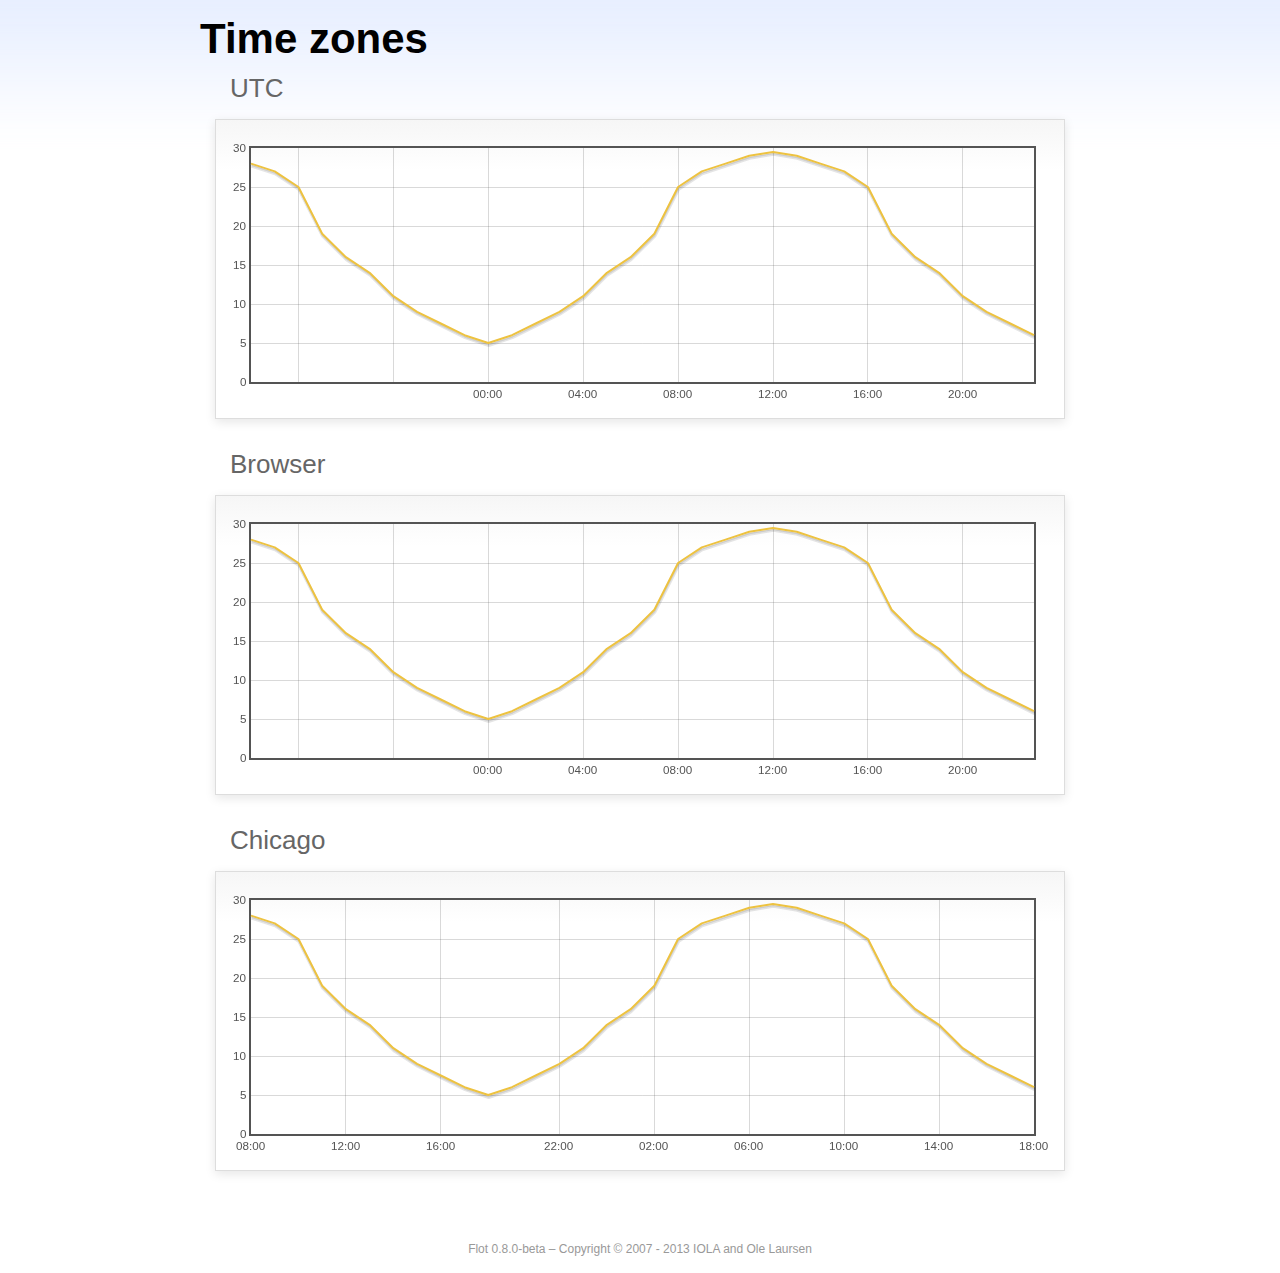
<file: COB/COBApp/static/vendors/flot/examples/axes-time-zones/index.html>
<!DOCTYPE html PUBLIC "-//W3C//DTD HTML 4.01//EN" "http://www.w3.org/TR/html4/strict.dtd">
<html>
<head>
	<meta http-equiv="Content-Type" content="text/html; charset=utf-8">
	<title>Flot Examples: Time zones</title>
	<link href="../examples.css" rel="stylesheet" type="text/css">
	<!--[if lte IE 8]><script language="javascript" type="text/javascript" src="../../excanvas.min.js"></script><![endif]-->
	<script language="javascript" type="text/javascript" src="../../jquery.js"></script>
	<script language="javascript" type="text/javascript" src="../../jquery.flot.js"></script>
	<script language="javascript" type="text/javascript" src="../../jquery.flot.time.js"></script>
	<script language="javascript" type="text/javascript" src="date.js"></script>
	<script type="text/javascript">

	$(function() {

		timezoneJS.timezone.zoneFileBasePath = "tz";
		timezoneJS.timezone.defaultZoneFile = [];
		timezoneJS.timezone.init({async: false});

		var d = [
			[Date.UTC(2011, 2, 12, 14, 0, 0), 28],
			[Date.UTC(2011, 2, 12, 15, 0, 0), 27],
			[Date.UTC(2011, 2, 12, 16, 0, 0), 25],
			[Date.UTC(2011, 2, 12, 17, 0, 0), 19],
			[Date.UTC(2011, 2, 12, 18, 0, 0), 16],
			[Date.UTC(2011, 2, 12, 19, 0, 0), 14],
			[Date.UTC(2011, 2, 12, 20, 0, 0), 11],
			[Date.UTC(2011, 2, 12, 21, 0, 0), 9],
			[Date.UTC(2011, 2, 12, 22, 0, 0), 7.5],
			[Date.UTC(2011, 2, 12, 23, 0, 0), 6],
			[Date.UTC(2011, 2, 13, 0, 0, 0), 5],
			[Date.UTC(2011, 2, 13, 1, 0, 0), 6],
			[Date.UTC(2011, 2, 13, 2, 0, 0), 7.5],
			[Date.UTC(2011, 2, 13, 3, 0, 0), 9],
			[Date.UTC(2011, 2, 13, 4, 0, 0), 11],
			[Date.UTC(2011, 2, 13, 5, 0, 0), 14],
			[Date.UTC(2011, 2, 13, 6, 0, 0), 16],
			[Date.UTC(2011, 2, 13, 7, 0, 0), 19],
			[Date.UTC(2011, 2, 13, 8, 0, 0), 25],
			[Date.UTC(2011, 2, 13, 9, 0, 0), 27],
			[Date.UTC(2011, 2, 13, 10, 0, 0), 28],
			[Date.UTC(2011, 2, 13, 11, 0, 0), 29],
			[Date.UTC(2011, 2, 13, 12, 0, 0), 29.5],
			[Date.UTC(2011, 2, 13, 13, 0, 0), 29],
			[Date.UTC(2011, 2, 13, 14, 0, 0), 28],
			[Date.UTC(2011, 2, 13, 15, 0, 0), 27],
			[Date.UTC(2011, 2, 13, 16, 0, 0), 25],
			[Date.UTC(2011, 2, 13, 17, 0, 0), 19],
			[Date.UTC(2011, 2, 13, 18, 0, 0), 16],
			[Date.UTC(2011, 2, 13, 19, 0, 0), 14],
			[Date.UTC(2011, 2, 13, 20, 0, 0), 11],
			[Date.UTC(2011, 2, 13, 21, 0, 0), 9],
			[Date.UTC(2011, 2, 13, 22, 0, 0), 7.5],
			[Date.UTC(2011, 2, 13, 23, 0, 0), 6]
		];

		var plot = $.plot("#placeholderUTC", [d], {
			xaxis: {
				mode: "time"
			}
		});

		var plot = $.plot("#placeholderLocal", [d], {
			xaxis: {
				mode: "time",
				timezone: "browser"
			}
		});

		var plot = $.plot("#placeholderChicago", [d], {
			xaxis: {
				mode: "time",
				timezone: "America/Chicago"
			}
		});

		// Add the Flot version string to the footer

		$("#footer").prepend("Flot " + $.plot.version + " &ndash; ");
	});

	</script>
</head>
<body>

	<div id="header">
		<h2>Time zones</h2>
	</div>

	<div id="content">

		<h3>UTC</h3>
		<div class="demo-container" style="height: 300px;">
			<div id="placeholderUTC" class="demo-placeholder"></div>
		</div>

		<h3>Browser</h3>
		<div class="demo-container" style="height: 300px;">
			<div id="placeholderLocal" class="demo-placeholder"></div>
		</div>

		<h3>Chicago</h3>
		<div class="demo-container" style="height: 300px;">
			<div id="placeholderChicago" class="demo-placeholder"></div>
		</div>

	</div>

	<div id="footer">
		Copyright &copy; 2007 - 2013 IOLA and Ole Laursen
	</div>

</body>
</html>
</file>
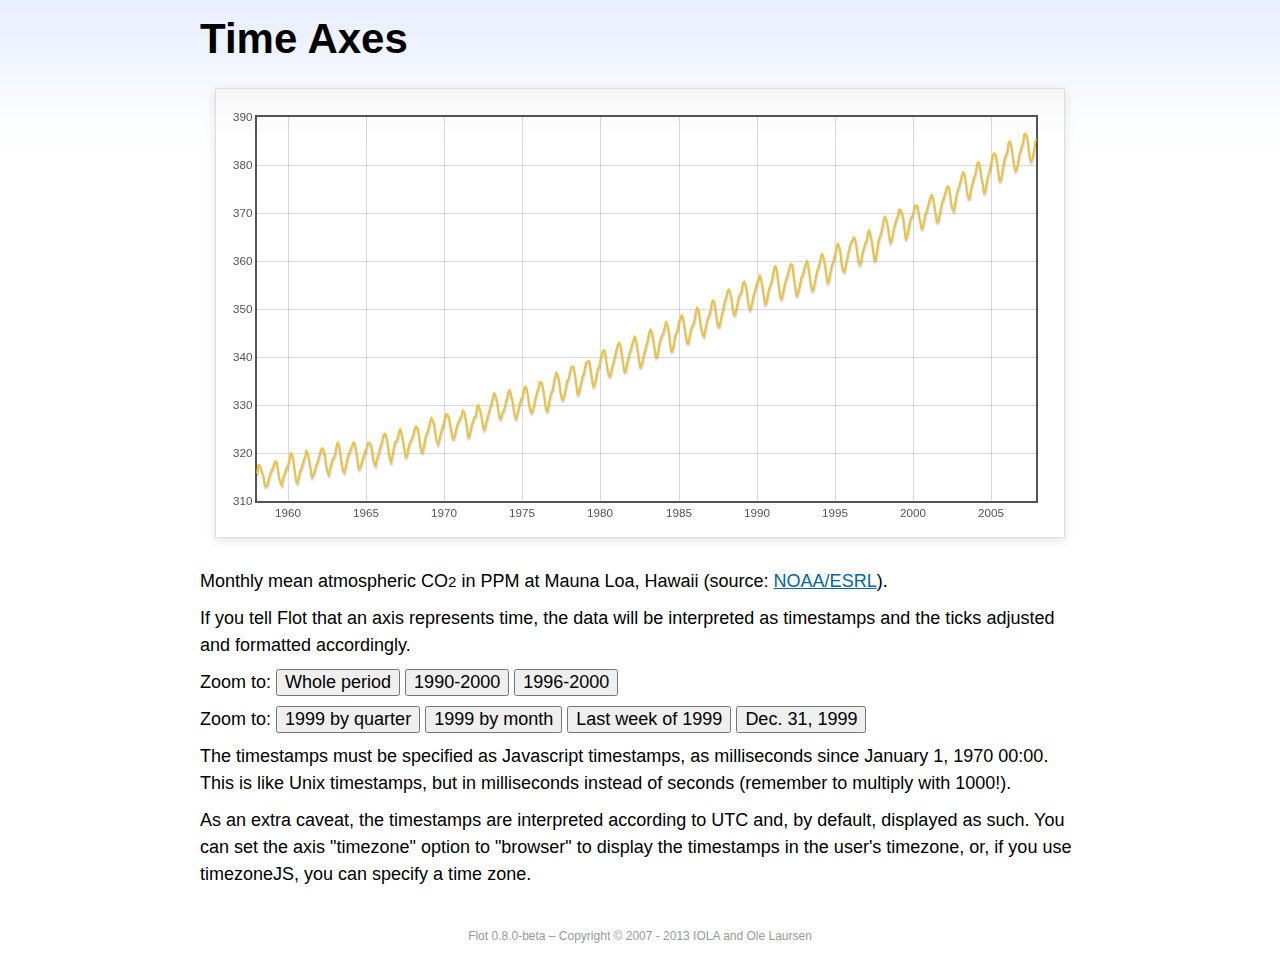
<file: COB/COBApp/static/vendors/flot/examples/axes-time/index.html>
<!DOCTYPE html PUBLIC "-//W3C//DTD HTML 4.01//EN" "http://www.w3.org/TR/html4/strict.dtd">
<html>
<head>
	<meta http-equiv="Content-Type" content="text/html; charset=utf-8">
	<title>Flot Examples: Time Axes</title>
	<link href="../examples.css" rel="stylesheet" type="text/css">
	<!--[if lte IE 8]><script language="javascript" type="text/javascript" src="../../excanvas.min.js"></script><![endif]-->
	<script language="javascript" type="text/javascript" src="../../jquery.js"></script>
	<script language="javascript" type="text/javascript" src="../../jquery.flot.js"></script>
	<script language="javascript" type="text/javascript" src="../../jquery.flot.time.js"></script>
	<script type="text/javascript">

	$(function() {

		var d = [[-373597200000, 315.71], [-370918800000, 317.45], [-368326800000, 317.50], [-363056400000, 315.86], [-360378000000, 314.93], [-357699600000, 313.19], [-352429200000, 313.34], [-349837200000, 314.67], [-347158800000, 315.58], [-344480400000, 316.47], [-342061200000, 316.65], [-339382800000, 317.71], [-336790800000, 318.29], [-334112400000, 318.16], [-331520400000, 316.55], [-328842000000, 314.80], [-326163600000, 313.84], [-323571600000, 313.34], [-320893200000, 314.81], [-318301200000, 315.59], [-315622800000, 316.43], [-312944400000, 316.97], [-310438800000, 317.58], [-307760400000, 319.03], [-305168400000, 320.03], [-302490000000, 319.59], [-299898000000, 318.18], [-297219600000, 315.91], [-294541200000, 314.16], [-291949200000, 313.83], [-289270800000, 315.00], [-286678800000, 316.19], [-284000400000, 316.89], [-281322000000, 317.70], [-278902800000, 318.54], [-276224400000, 319.48], [-273632400000, 320.58], [-270954000000, 319.78], [-268362000000, 318.58], [-265683600000, 316.79], [-263005200000, 314.99], [-260413200000, 315.31], [-257734800000, 316.10], [-255142800000, 317.01], [-252464400000, 317.94], [-249786000000, 318.56], [-247366800000, 319.69], [-244688400000, 320.58], [-242096400000, 321.01], [-239418000000, 320.61], [-236826000000, 319.61], [-234147600000, 317.40], [-231469200000, 316.26], [-228877200000, 315.42], [-226198800000, 316.69], [-223606800000, 317.69], [-220928400000, 318.74], [-218250000000, 319.08], [-215830800000, 319.86], [-213152400000, 321.39], [-210560400000, 322.24], [-207882000000, 321.47], [-205290000000, 319.74], [-202611600000, 317.77], [-199933200000, 316.21], [-197341200000, 315.99], [-194662800000, 317.07], [-192070800000, 318.36], [-189392400000, 319.57], [-178938000000, 322.23], [-176259600000, 321.89], [-173667600000, 320.44], [-170989200000, 318.70], [-168310800000, 316.70], [-165718800000, 316.87], [-163040400000, 317.68], [-160448400000, 318.71], [-157770000000, 319.44], [-155091600000, 320.44], [-152672400000, 320.89], [-149994000000, 322.13], [-147402000000, 322.16], [-144723600000, 321.87], [-142131600000, 321.21], [-139453200000, 318.87], [-136774800000, 317.81], [-134182800000, 317.30], [-131504400000, 318.87], [-128912400000, 319.42], [-126234000000, 320.62], [-123555600000, 321.59], [-121136400000, 322.39], [-118458000000, 323.70], [-115866000000, 324.07], [-113187600000, 323.75], [-110595600000, 322.40], [-107917200000, 320.37], [-105238800000, 318.64], [-102646800000, 318.10], [-99968400000, 319.79], [-97376400000, 321.03], [-94698000000, 322.33], [-92019600000, 322.50], [-89600400000, 323.04], [-86922000000, 324.42], [-84330000000, 325.00], [-81651600000, 324.09], [-79059600000, 322.55], [-76381200000, 320.92], [-73702800000, 319.26], [-71110800000, 319.39], [-68432400000, 320.72], [-65840400000, 321.96], [-63162000000, 322.57], [-60483600000, 323.15], [-57978000000, 323.89], [-55299600000, 325.02], [-52707600000, 325.57], [-50029200000, 325.36], [-47437200000, 324.14], [-44758800000, 322.11], [-42080400000, 320.33], [-39488400000, 320.25], [-36810000000, 321.32], [-34218000000, 322.90], [-31539600000, 324.00], [-28861200000, 324.42], [-26442000000, 325.64], [-23763600000, 326.66], [-21171600000, 327.38], [-18493200000, 326.70], [-15901200000, 325.89], [-13222800000, 323.67], [-10544400000, 322.38], [-7952400000, 321.78], [-5274000000, 322.85], [-2682000000, 324.12], [-3600000, 325.06], [2674800000, 325.98], [5094000000, 326.93], [7772400000, 328.13], [10364400000, 328.07], [13042800000, 327.66], [15634800000, 326.35], [18313200000, 324.69], [20991600000, 323.10], [23583600000, 323.07], [26262000000, 324.01], [28854000000, 325.13], [31532400000, 326.17], [34210800000, 326.68], [36630000000, 327.18], [39308400000, 327.78], [41900400000, 328.92], [44578800000, 328.57], [47170800000, 327.37], [49849200000, 325.43], [52527600000, 323.36], [55119600000, 323.56], [57798000000, 324.80], [60390000000, 326.01], [63068400000, 326.77], [65746800000, 327.63], [68252400000, 327.75], [70930800000, 329.72], [73522800000, 330.07], [76201200000, 329.09], [78793200000, 328.05], [81471600000, 326.32], [84150000000, 324.84], [86742000000, 325.20], [89420400000, 326.50], [92012400000, 327.55], [94690800000, 328.54], [97369200000, 329.56], [99788400000, 330.30], [102466800000, 331.50], [105058800000, 332.48], [107737200000, 332.07], [110329200000, 330.87], [113007600000, 329.31], [115686000000, 327.51], [118278000000, 327.18], [120956400000, 328.16], [123548400000, 328.64], [126226800000, 329.35], [128905200000, 330.71], [131324400000, 331.48], [134002800000, 332.65], [136594800000, 333.16], [139273200000, 332.06], [141865200000, 330.99], [144543600000, 329.17], [147222000000, 327.41], [149814000000, 327.20], [152492400000, 328.33], [155084400000, 329.50], [157762800000, 330.68], [160441200000, 331.41], [162860400000, 331.85], [165538800000, 333.29], [168130800000, 333.91], [170809200000, 333.40], [173401200000, 331.78], [176079600000, 329.88], [178758000000, 328.57], [181350000000, 328.46], [184028400000, 329.26], [189298800000, 331.71], [191977200000, 332.76], [194482800000, 333.48], [197161200000, 334.78], [199753200000, 334.78], [202431600000, 334.17], [205023600000, 332.78], [207702000000, 330.64], [210380400000, 328.95], [212972400000, 328.77], [215650800000, 330.23], [218242800000, 331.69], [220921200000, 332.70], [223599600000, 333.24], [226018800000, 334.96], [228697200000, 336.04], [231289200000, 336.82], [233967600000, 336.13], [236559600000, 334.73], [239238000000, 332.52], [241916400000, 331.19], [244508400000, 331.19], [247186800000, 332.35], [249778800000, 333.47], [252457200000, 335.11], [255135600000, 335.26], [257554800000, 336.60], [260233200000, 337.77], [262825200000, 338.00], [265503600000, 337.99], [268095600000, 336.48], [270774000000, 334.37], [273452400000, 332.27], [276044400000, 332.41], [278722800000, 333.76], [281314800000, 334.83], [283993200000, 336.21], [286671600000, 336.64], [289090800000, 338.12], [291769200000, 339.02], [294361200000, 339.02], [297039600000, 339.20], [299631600000, 337.58], [302310000000, 335.55], [304988400000, 333.89], [307580400000, 334.14], [310258800000, 335.26], [312850800000, 336.71], [315529200000, 337.81], [318207600000, 338.29], [320713200000, 340.04], [323391600000, 340.86], [325980000000, 341.47], [328658400000, 341.26], [331250400000, 339.29], [333928800000, 337.60], [336607200000, 336.12], [339202800000, 336.08], [341881200000, 337.22], [344473200000, 338.34], [347151600000, 339.36], [349830000000, 340.51], [352249200000, 341.57], [354924000000, 342.56], [357516000000, 343.01], [360194400000, 342.47], [362786400000, 340.71], [365464800000, 338.52], [368143200000, 336.96], [370738800000, 337.13], [373417200000, 338.58], [376009200000, 339.89], [378687600000, 340.93], [381366000000, 341.69], [383785200000, 342.69], [389052000000, 344.30], [391730400000, 343.43], [394322400000, 341.88], [397000800000, 339.89], [399679200000, 337.95], [402274800000, 338.10], [404953200000, 339.27], [407545200000, 340.67], [410223600000, 341.42], [412902000000, 342.68], [415321200000, 343.46], [417996000000, 345.10], [420588000000, 345.76], [423266400000, 345.36], [425858400000, 343.91], [428536800000, 342.05], [431215200000, 340.00], [433810800000, 340.12], [436489200000, 341.33], [439081200000, 342.94], [441759600000, 343.87], [444438000000, 344.60], [446943600000, 345.20], [452210400000, 347.36], [454888800000, 346.74], [457480800000, 345.41], [460159200000, 343.01], [462837600000, 341.23], [465433200000, 341.52], [468111600000, 342.86], [470703600000, 344.41], [473382000000, 345.09], [476060400000, 345.89], [478479600000, 347.49], [481154400000, 348.00], [483746400000, 348.75], [486424800000, 348.19], [489016800000, 346.54], [491695200000, 344.63], [494373600000, 343.03], [496969200000, 342.92], [499647600000, 344.24], [502239600000, 345.62], [504918000000, 346.43], [507596400000, 346.94], [510015600000, 347.88], [512690400000, 349.57], [515282400000, 350.35], [517960800000, 349.72], [520552800000, 347.78], [523231200000, 345.86], [525909600000, 344.84], [528505200000, 344.32], [531183600000, 345.67], [533775600000, 346.88], [536454000000, 348.19], [539132400000, 348.55], [541551600000, 349.52], [544226400000, 351.12], [546818400000, 351.84], [549496800000, 351.49], [552088800000, 349.82], [554767200000, 347.63], [557445600000, 346.38], [560041200000, 346.49], [562719600000, 347.75], [565311600000, 349.03], [567990000000, 350.20], [570668400000, 351.61], [573174000000, 352.22], [575848800000, 353.53], [578440800000, 354.14], [581119200000, 353.62], [583711200000, 352.53], [586389600000, 350.41], [589068000000, 348.84], [591663600000, 348.94], [594342000000, 350.04], [596934000000, 351.29], [599612400000, 352.72], [602290800000, 353.10], [604710000000, 353.65], [607384800000, 355.43], [609976800000, 355.70], [612655200000, 355.11], [615247200000, 353.79], [617925600000, 351.42], [620604000000, 349.81], [623199600000, 350.11], [625878000000, 351.26], [628470000000, 352.63], [631148400000, 353.64], [633826800000, 354.72], [636246000000, 355.49], [638920800000, 356.09], [641512800000, 357.08], [644191200000, 356.11], [646783200000, 354.70], [649461600000, 352.68], [652140000000, 351.05], [654735600000, 351.36], [657414000000, 352.81], [660006000000, 354.22], [662684400000, 354.85], [665362800000, 355.66], [667782000000, 357.04], [670456800000, 358.40], [673048800000, 359.00], [675727200000, 357.99], [678319200000, 356.00], [680997600000, 353.78], [683676000000, 352.20], [686271600000, 352.22], [688950000000, 353.70], [691542000000, 354.98], [694220400000, 356.09], [696898800000, 356.85], [699404400000, 357.73], [702079200000, 358.91], [704671200000, 359.45], [707349600000, 359.19], [709941600000, 356.72], [712620000000, 354.79], [715298400000, 352.79], [717894000000, 353.20], [720572400000, 354.15], [723164400000, 355.39], [725842800000, 356.77], [728521200000, 357.17], [730940400000, 358.26], [733615200000, 359.16], [736207200000, 360.07], [738885600000, 359.41], [741477600000, 357.44], [744156000000, 355.30], [746834400000, 353.87], [749430000000, 354.04], [752108400000, 355.27], [754700400000, 356.70], [757378800000, 358.00], [760057200000, 358.81], [762476400000, 359.68], [765151200000, 361.13], [767743200000, 361.48], [770421600000, 360.60], [773013600000, 359.20], [775692000000, 357.23], [778370400000, 355.42], [780966000000, 355.89], [783644400000, 357.41], [786236400000, 358.74], [788914800000, 359.73], [791593200000, 360.61], [794012400000, 361.58], [796687200000, 363.05], [799279200000, 363.62], [801957600000, 363.03], [804549600000, 361.55], [807228000000, 358.94], [809906400000, 357.93], [812502000000, 357.80], [815180400000, 359.22], [817772400000, 360.44], [820450800000, 361.83], [823129200000, 362.95], [825634800000, 363.91], [828309600000, 364.28], [830901600000, 364.94], [833580000000, 364.70], [836172000000, 363.31], [838850400000, 361.15], [841528800000, 359.40], [844120800000, 359.34], [846802800000, 360.62], [849394800000, 361.96], [852073200000, 362.81], [854751600000, 363.87], [857170800000, 364.25], [859845600000, 366.02], [862437600000, 366.46], [865116000000, 365.32], [867708000000, 364.07], [870386400000, 361.95], [873064800000, 360.06], [875656800000, 360.49], [878338800000, 362.19], [880930800000, 364.12], [883609200000, 364.99], [886287600000, 365.82], [888706800000, 366.95], [891381600000, 368.42], [893973600000, 369.33], [896652000000, 368.78], [899244000000, 367.59], [901922400000, 365.84], [904600800000, 363.83], [907192800000, 364.18], [909874800000, 365.34], [912466800000, 366.93], [915145200000, 367.94], [917823600000, 368.82], [920242800000, 369.46], [922917600000, 370.77], [925509600000, 370.66], [928188000000, 370.10], [930780000000, 369.08], [933458400000, 366.66], [936136800000, 364.60], [938728800000, 365.17], [941410800000, 366.51], [944002800000, 367.89], [946681200000, 369.04], [949359600000, 369.35], [951865200000, 370.38], [954540000000, 371.63], [957132000000, 371.32], [959810400000, 371.53], [962402400000, 369.75], [965080800000, 368.23], [967759200000, 366.87], [970351200000, 366.94], [973033200000, 368.27], [975625200000, 369.64], [978303600000, 370.46], [980982000000, 371.44], [983401200000, 372.37], [986076000000, 373.33], [988668000000, 373.77], [991346400000, 373.09], [993938400000, 371.51], [996616800000, 369.55], [999295200000, 368.12], [1001887200000, 368.38], [1004569200000, 369.66], [1007161200000, 371.11], [1009839600000, 372.36], [1012518000000, 373.09], [1014937200000, 373.81], [1017612000000, 374.93], [1020204000000, 375.58], [1022882400000, 375.44], [1025474400000, 373.86], [1028152800000, 371.77], [1030831200000, 370.73], [1033423200000, 370.50], [1036105200000, 372.18], [1038697200000, 373.70], [1041375600000, 374.92], [1044054000000, 375.62], [1046473200000, 376.51], [1049148000000, 377.75], [1051740000000, 378.54], [1054418400000, 378.20], [1057010400000, 376.68], [1059688800000, 374.43], [1062367200000, 373.11], [1064959200000, 373.10], [1067641200000, 374.77], [1070233200000, 375.97], [1072911600000, 377.03], [1075590000000, 377.87], [1078095600000, 378.88], [1080770400000, 380.42], [1083362400000, 380.62], [1086040800000, 379.70], [1088632800000, 377.43], [1091311200000, 376.32], [1093989600000, 374.19], [1096581600000, 374.47], [1099263600000, 376.15], [1101855600000, 377.51], [1104534000000, 378.43], [1107212400000, 379.70], [1109631600000, 380.92], [1112306400000, 382.18], [1114898400000, 382.45], [1117576800000, 382.14], [1120168800000, 380.60], [1122847200000, 378.64], [1125525600000, 376.73], [1128117600000, 376.84], [1130799600000, 378.29], [1133391600000, 380.06], [1136070000000, 381.40], [1138748400000, 382.20], [1141167600000, 382.66], [1143842400000, 384.69], [1146434400000, 384.94], [1149112800000, 384.01], [1151704800000, 382.14], [1154383200000, 380.31], [1157061600000, 378.81], [1159653600000, 379.03], [1162335600000, 380.17], [1164927600000, 381.85], [1167606000000, 382.94], [1170284400000, 383.86], [1172703600000, 384.49], [1175378400000, 386.37], [1177970400000, 386.54], [1180648800000, 385.98], [1183240800000, 384.36], [1185919200000, 381.85], [1188597600000, 380.74], [1191189600000, 381.15], [1193871600000, 382.38], [1196463600000, 383.94], [1199142000000, 385.44]]; 

		$.plot("#placeholder", [d], {
			xaxis: { mode: "time" }
		});

		$("#whole").click(function () {
			$.plot("#placeholder", [d], {
				xaxis: { mode: "time" }
			});
		});

		$("#nineties").click(function () {
			$.plot("#placeholder", [d], {
				xaxis: {
					mode: "time",
					min: (new Date(1990, 0, 1)).getTime(),
					max: (new Date(2000, 0, 1)).getTime()
				}
			});
		});

		$("#latenineties").click(function () {
			$.plot("#placeholder", [d], {
				xaxis: {
					mode: "time",
					minTickSize: [1, "year"],
					min: (new Date(1996, 0, 1)).getTime(),
					max: (new Date(2000, 0, 1)).getTime()
				}
			});
		});

		$("#ninetyninequarters").click(function () {
			$.plot("#placeholder", [d], {
				xaxis: {
					mode: "time",
					minTickSize: [1, "quarter"],
					min: (new Date(1999, 0, 1)).getTime(),
					max: (new Date(2000, 0, 1)).getTime()
				}
			});
		});

		$("#ninetynine").click(function () {
			$.plot("#placeholder", [d], {
				xaxis: {
					mode: "time",
					minTickSize: [1, "month"],
					min: (new Date(1999, 0, 1)).getTime(),
					max: (new Date(2000, 0, 1)).getTime()
				}
			});
		});

		$("#lastweekninetynine").click(function () {
			$.plot("#placeholder", [d], {
				xaxis: {
					mode: "time",
					minTickSize: [1, "day"],
					min: (new Date(1999, 11, 25)).getTime(),
					max: (new Date(2000, 0, 1)).getTime(),
					timeformat: "%a"
				}
			});
		});

		$("#lastdayninetynine").click(function () {
			$.plot("#placeholder", [d], {
				xaxis: {
					mode: "time",
					minTickSize: [1, "hour"],
					min: (new Date(1999, 11, 31)).getTime(),
					max: (new Date(2000, 0, 1)).getTime(),
					twelveHourClock: true
				}
			});
		});

		// Add the Flot version string to the footer

		$("#footer").prepend("Flot " + $.plot.version + " &ndash; ");
	});

	</script>
</head>
<body>

	<div id="header">
		<h2>Time Axes</h2>
	</div>

	<div id="content">

		<div class="demo-container">
			<div id="placeholder" class="demo-placeholder"></div>
		</div>

		<p>Monthly mean atmospheric CO<sub>2</sub> in PPM at Mauna Loa, Hawaii (source: <a href="http://www.esrl.noaa.gov/gmd/ccgg/trends/">NOAA/ESRL</a>).</p>

		<p>If you tell Flot that an axis represents time, the data will be interpreted as timestamps and the ticks adjusted and formatted accordingly.</p>

		<p>Zoom to: <button id="whole">Whole period</button>
		<button id="nineties">1990-2000</button>
		<button id="latenineties">1996-2000</button></p>

		<p>Zoom to: <button id="ninetyninequarters">1999 by quarter</button>
		<button id="ninetynine">1999 by month</button>
		<button id="lastweekninetynine">Last week of 1999</button>
		<button id="lastdayninetynine">Dec. 31, 1999</button></p>

		<p>The timestamps must be specified as Javascript timestamps, as milliseconds since January 1, 1970 00:00. This is like Unix timestamps, but in milliseconds instead of seconds (remember to multiply with 1000!).</p>

		<p>As an extra caveat, the timestamps are interpreted according to UTC and, by default, displayed as such. You can set the axis "timezone" option to "browser" to display the timestamps in the user's timezone, or, if you use timezoneJS, you can specify a time zone.</p>

	</div>

	<div id="footer">
		Copyright &copy; 2007 - 2013 IOLA and Ole Laursen
	</div>

</body>
</html>
</file>
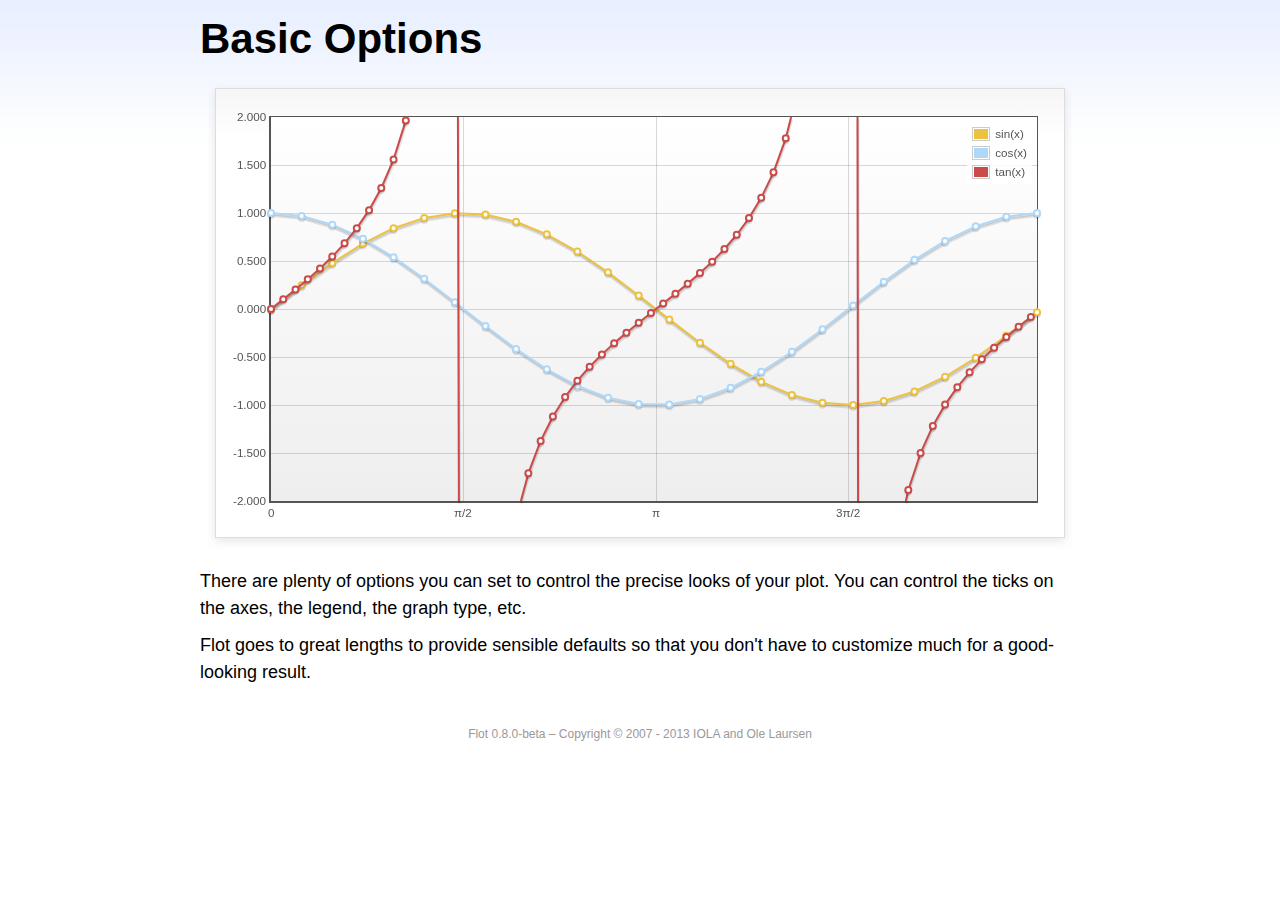
<file: COB/COBApp/static/vendors/flot/examples/basic-options/index.html>
<!DOCTYPE html PUBLIC "-//W3C//DTD HTML 4.01//EN" "http://www.w3.org/TR/html4/strict.dtd">
<html>
<head>
	<meta http-equiv="Content-Type" content="text/html; charset=utf-8">
	<title>Flot Examples: Basic Options</title>
	<link href="../examples.css" rel="stylesheet" type="text/css">
	<!--[if lte IE 8]><script language="javascript" type="text/javascript" src="../../excanvas.min.js"></script><![endif]-->
	<script language="javascript" type="text/javascript" src="../../jquery.js"></script>
	<script language="javascript" type="text/javascript" src="../../jquery.flot.js"></script>
	<script type="text/javascript">

	$(function () {

		var d1 = [];
		for (var i = 0; i < Math.PI * 2; i += 0.25) {
			d1.push([i, Math.sin(i)]);
		}

		var d2 = [];
		for (var i = 0; i < Math.PI * 2; i += 0.25) {
			d2.push([i, Math.cos(i)]);
		}

		var d3 = [];
		for (var i = 0; i < Math.PI * 2; i += 0.1) {
			d3.push([i, Math.tan(i)]);
		}

		$.plot("#placeholder", [
			{ label: "sin(x)", data: d1 },
			{ label: "cos(x)", data: d2 },
			{ label: "tan(x)", data: d3 }
		], {
			series: {
				lines: { show: true },
				points: { show: true }
			},
			xaxis: {
				ticks: [
					0, [ Math.PI/2, "\u03c0/2" ], [ Math.PI, "\u03c0" ],
					[ Math.PI * 3/2, "3\u03c0/2" ], [ Math.PI * 2, "2\u03c0" ]
				]
			},
			yaxis: {
				ticks: 10,
				min: -2,
				max: 2,
				tickDecimals: 3
			},
			grid: {
				backgroundColor: { colors: [ "#fff", "#eee" ] },
				borderWidth: {
					top: 1,
					right: 1,
					bottom: 2,
					left: 2
				}
			}
		});

		// Add the Flot version string to the footer

		$("#footer").prepend("Flot " + $.plot.version + " &ndash; ");
	});

	</script>
</head>
<body>

	<div id="header">
		<h2>Basic Options</h2>
	</div>

	<div id="content">

		<div class="demo-container">
			<div id="placeholder" class="demo-placeholder"></div>
		</div>

		<p>There are plenty of options you can set to control the precise looks of your plot. You can control the ticks on the axes, the legend, the graph type, etc.</p>

		<p>Flot goes to great lengths to provide sensible defaults so that you don't have to customize much for a good-looking result.</p>

	</div>

	<div id="footer">
		Copyright &copy; 2007 - 2013 IOLA and Ole Laursen
	</div>

</body>
</html>
</file>
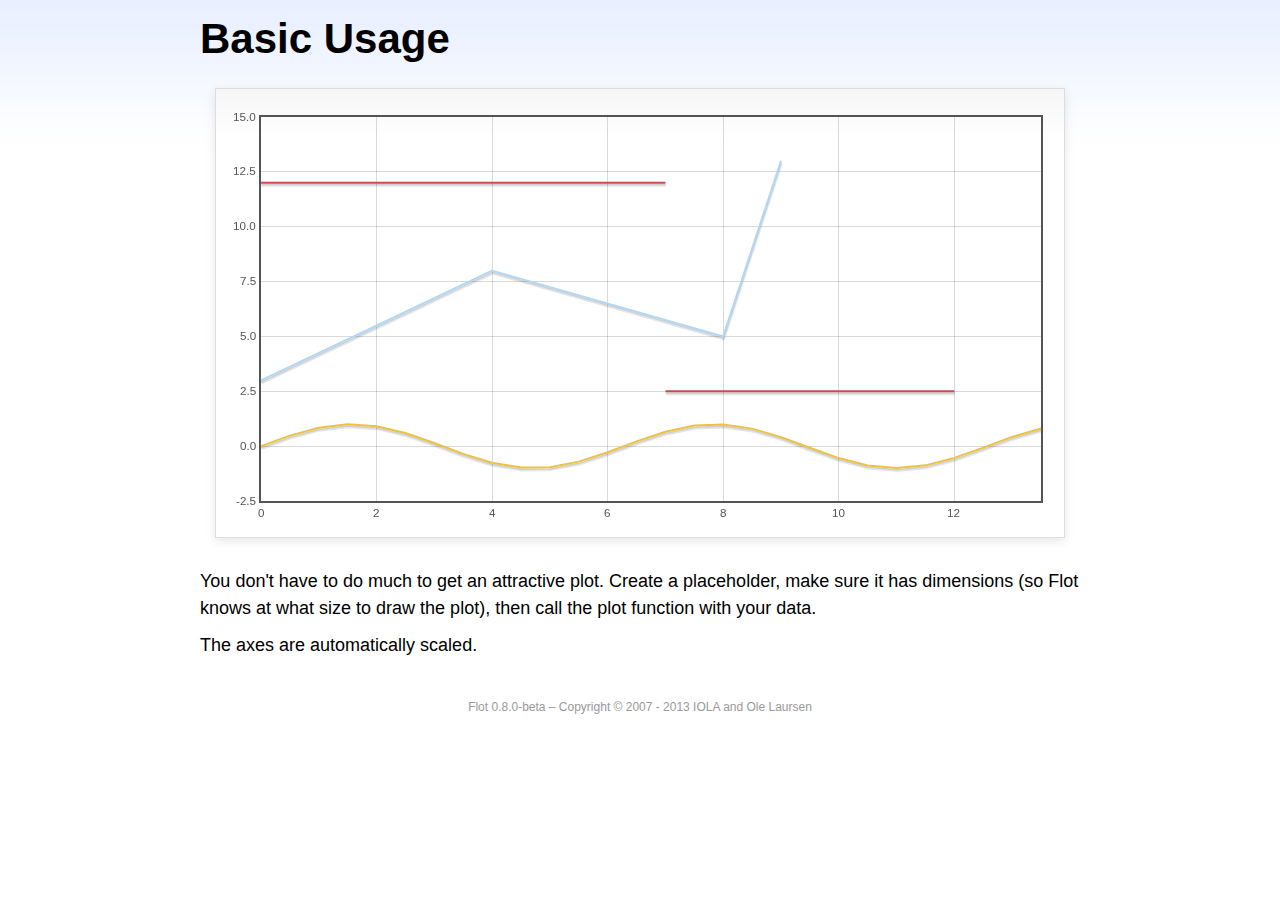
<file: COB/COBApp/static/vendors/flot/examples/basic-usage/index.html>
<!DOCTYPE html PUBLIC "-//W3C//DTD HTML 4.01//EN" "http://www.w3.org/TR/html4/strict.dtd">
<html>
<head>
	<meta http-equiv="Content-Type" content="text/html; charset=utf-8">
	<title>Flot Examples: Basic Usage</title>
	<link href="../examples.css" rel="stylesheet" type="text/css">
	<!--[if lte IE 8]><script language="javascript" type="text/javascript" src="../../excanvas.min.js"></script><![endif]-->
	<script language="javascript" type="text/javascript" src="../../jquery.js"></script>
	<script language="javascript" type="text/javascript" src="../../jquery.flot.js"></script>
	<script type="text/javascript">

	$(function() {

		var d1 = [];
		for (var i = 0; i < 14; i += 0.5) {
			d1.push([i, Math.sin(i)]);
		}

		var d2 = [[0, 3], [4, 8], [8, 5], [9, 13]];

		// A null signifies separate line segments

		var d3 = [[0, 12], [7, 12], null, [7, 2.5], [12, 2.5]];

		$.plot("#placeholder", [ d1, d2, d3 ]);

		// Add the Flot version string to the footer

		$("#footer").prepend("Flot " + $.plot.version + " &ndash; ");
	});

	</script>
</head>
<body>

	<div id="header">
		<h2>Basic Usage</h2>
	</div>

	<div id="content">

		<div class="demo-container">
			<div id="placeholder" class="demo-placeholder"></div>
		</div>

		<p>You don't have to do much to get an attractive plot.  Create a placeholder, make sure it has dimensions (so Flot knows at what size to draw the plot), then call the plot function with your data.</p>

		<p>The axes are automatically scaled.</p>

	</div>

	<div id="footer">
		Copyright &copy; 2007 - 2013 IOLA and Ole Laursen
	</div>

</body>
</html>
</file>
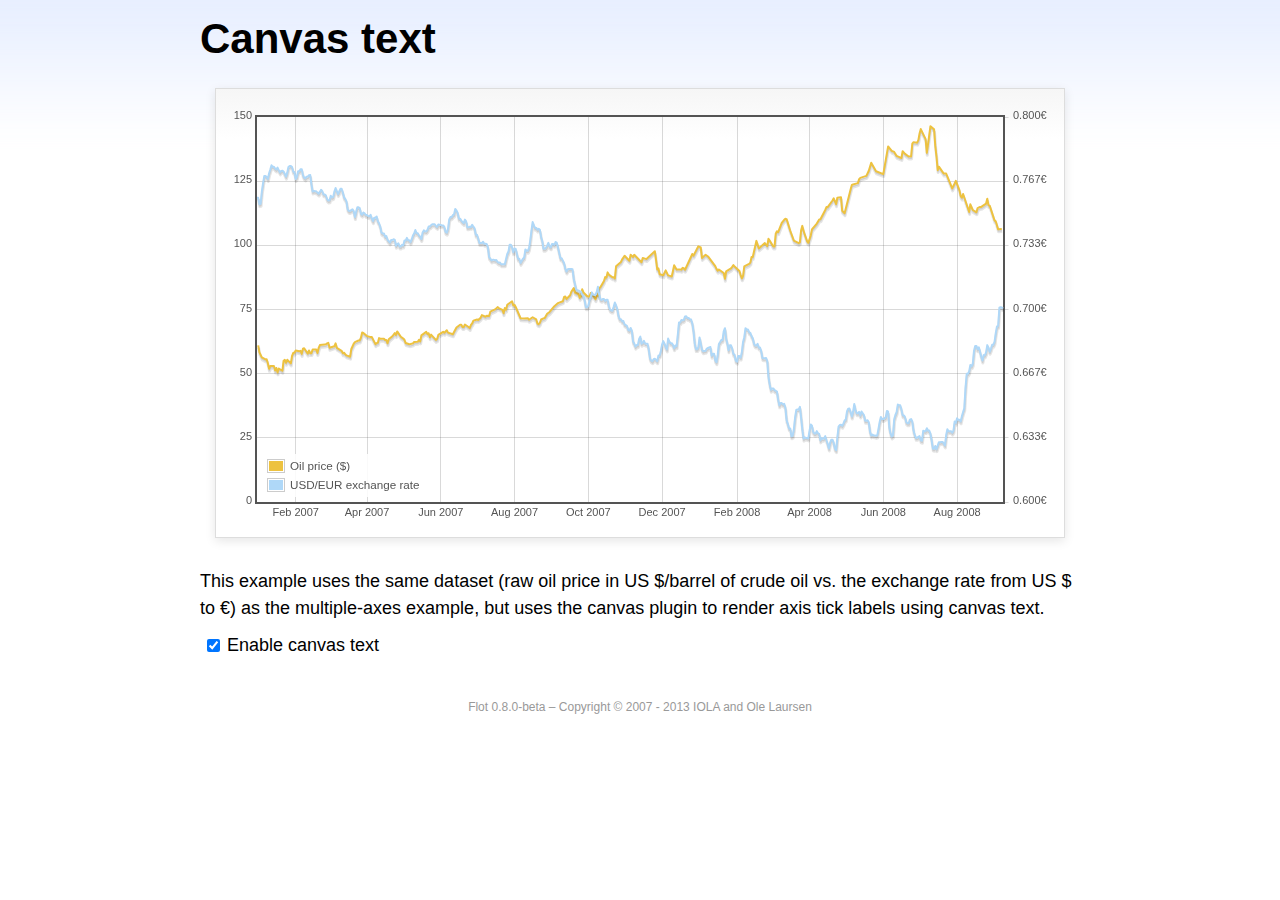
<file: COB/COBApp/static/vendors/flot/examples/canvas/index.html>
<!DOCTYPE html PUBLIC "-//W3C//DTD HTML 4.01//EN" "http://www.w3.org/TR/html4/strict.dtd">
<html>
<head>
	<meta http-equiv="Content-Type" content="text/html; charset=utf-8">
	<title>Flot Examples: Canvas text</title>
	<link href="../examples.css" rel="stylesheet" type="text/css">
	<!--[if lte IE 8]><script language="javascript" type="text/javascript" src="../../excanvas.min.js"></script><![endif]-->
	<script language="javascript" type="text/javascript" src="../../jquery.js"></script>
	<script language="javascript" type="text/javascript" src="../../jquery.flot.js"></script>
	<script language="javascript" type="text/javascript" src="../../jquery.flot.time.js"></script>
	<script language="javascript" type="text/javascript" src="../../jquery.flot.canvas.js"></script>
	<script type="text/javascript">

	$(function() {

		var oilPrices = [[1167692400000,61.05], [1167778800000,58.32], [1167865200000,57.35], [1167951600000,56.31], [1168210800000,55.55], [1168297200000,55.64], [1168383600000,54.02], [1168470000000,51.88], [1168556400000,52.99], [1168815600000,52.99], [1168902000000,51.21], [1168988400000,52.24], [1169074800000,50.48], [1169161200000,51.99], [1169420400000,51.13], [1169506800000,55.04], [1169593200000,55.37], [1169679600000,54.23], [1169766000000,55.42], [1170025200000,54.01], [1170111600000,56.97], [1170198000000,58.14], [1170284400000,58.14], [1170370800000,59.02], [1170630000000,58.74], [1170716400000,58.88], [1170802800000,57.71], [1170889200000,59.71], [1170975600000,59.89], [1171234800000,57.81], [1171321200000,59.06], [1171407600000,58.00], [1171494000000,57.99], [1171580400000,59.39], [1171839600000,59.39], [1171926000000,58.07], [1172012400000,60.07], [1172098800000,61.14], [1172444400000,61.39], [1172530800000,61.46], [1172617200000,61.79], [1172703600000,62.00], [1172790000000,60.07], [1173135600000,60.69], [1173222000000,61.82], [1173308400000,60.05], [1173654000000,58.91], [1173740400000,57.93], [1173826800000,58.16], [1173913200000,57.55], [1173999600000,57.11], [1174258800000,56.59], [1174345200000,59.61], [1174518000000,61.69], [1174604400000,62.28], [1174860000000,62.91], [1174946400000,62.93], [1175032800000,64.03], [1175119200000,66.03], [1175205600000,65.87], [1175464800000,64.64], [1175637600000,64.38], [1175724000000,64.28], [1175810400000,64.28], [1176069600000,61.51], [1176156000000,61.89], [1176242400000,62.01], [1176328800000,63.85], [1176415200000,63.63], [1176674400000,63.61], [1176760800000,63.10], [1176847200000,63.13], [1176933600000,61.83], [1177020000000,63.38], [1177279200000,64.58], [1177452000000,65.84], [1177538400000,65.06], [1177624800000,66.46], [1177884000000,64.40], [1178056800000,63.68], [1178143200000,63.19], [1178229600000,61.93], [1178488800000,61.47], [1178575200000,61.55], [1178748000000,61.81], [1178834400000,62.37], [1179093600000,62.46], [1179180000000,63.17], [1179266400000,62.55], [1179352800000,64.94], [1179698400000,66.27], [1179784800000,65.50], [1179871200000,65.77], [1179957600000,64.18], [1180044000000,65.20], [1180389600000,63.15], [1180476000000,63.49], [1180562400000,65.08], [1180908000000,66.30], [1180994400000,65.96], [1181167200000,66.93], [1181253600000,65.98], [1181599200000,65.35], [1181685600000,66.26], [1181858400000,68.00], [1182117600000,69.09], [1182204000000,69.10], [1182290400000,68.19], [1182376800000,68.19], [1182463200000,69.14], [1182722400000,68.19], [1182808800000,67.77], [1182895200000,68.97], [1182981600000,69.57], [1183068000000,70.68], [1183327200000,71.09], [1183413600000,70.92], [1183586400000,71.81], [1183672800000,72.81], [1183932000000,72.19], [1184018400000,72.56], [1184191200000,72.50], [1184277600000,74.15], [1184623200000,75.05], [1184796000000,75.92], [1184882400000,75.57], [1185141600000,74.89], [1185228000000,73.56], [1185314400000,75.57], [1185400800000,74.95], [1185487200000,76.83], [1185832800000,78.21], [1185919200000,76.53], [1186005600000,76.86], [1186092000000,76.00], [1186437600000,71.59], [1186696800000,71.47], [1186956000000,71.62], [1187042400000,71.00], [1187301600000,71.98], [1187560800000,71.12], [1187647200000,69.47], [1187733600000,69.26], [1187820000000,69.83], [1187906400000,71.09], [1188165600000,71.73], [1188338400000,73.36], [1188511200000,74.04], [1188856800000,76.30], [1189116000000,77.49], [1189461600000,78.23], [1189548000000,79.91], [1189634400000,80.09], [1189720800000,79.10], [1189980000000,80.57], [1190066400000,81.93], [1190239200000,83.32], [1190325600000,81.62], [1190584800000,80.95], [1190671200000,79.53], [1190757600000,80.30], [1190844000000,82.88], [1190930400000,81.66], [1191189600000,80.24], [1191276000000,80.05], [1191362400000,79.94], [1191448800000,81.44], [1191535200000,81.22], [1191794400000,79.02], [1191880800000,80.26], [1191967200000,80.30], [1192053600000,83.08], [1192140000000,83.69], [1192399200000,86.13], [1192485600000,87.61], [1192572000000,87.40], [1192658400000,89.47], [1192744800000,88.60], [1193004000000,87.56], [1193090400000,87.56], [1193176800000,87.10], [1193263200000,91.86], [1193612400000,93.53], [1193698800000,94.53], [1193871600000,95.93], [1194217200000,93.98], [1194303600000,96.37], [1194476400000,95.46], [1194562800000,96.32], [1195081200000,93.43], [1195167600000,95.10], [1195426800000,94.64], [1195513200000,95.10], [1196031600000,97.70], [1196118000000,94.42], [1196204400000,90.62], [1196290800000,91.01], [1196377200000,88.71], [1196636400000,88.32], [1196809200000,90.23], [1196982000000,88.28], [1197241200000,87.86], [1197327600000,90.02], [1197414000000,92.25], [1197586800000,90.63], [1197846000000,90.63], [1197932400000,90.49], [1198018800000,91.24], [1198105200000,91.06], [1198191600000,90.49], [1198710000000,96.62], [1198796400000,96.00], [1199142000000,99.62], [1199314800000,99.18], [1199401200000,95.09], [1199660400000,96.33], [1199833200000,95.67], [1200351600000,91.90], [1200438000000,90.84], [1200524400000,90.13], [1200610800000,90.57], [1200956400000,89.21], [1201042800000,86.99], [1201129200000,89.85], [1201474800000,90.99], [1201561200000,91.64], [1201647600000,92.33], [1201734000000,91.75], [1202079600000,90.02], [1202166000000,88.41], [1202252400000,87.14], [1202338800000,88.11], [1202425200000,91.77], [1202770800000,92.78], [1202857200000,93.27], [1202943600000,95.46], [1203030000000,95.46], [1203289200000,101.74], [1203462000000,98.81], [1203894000000,100.88], [1204066800000,99.64], [1204153200000,102.59], [1204239600000,101.84], [1204498800000,99.52], [1204585200000,99.52], [1204671600000,104.52], [1204758000000,105.47], [1204844400000,105.15], [1205103600000,108.75], [1205276400000,109.92], [1205362800000,110.33], [1205449200000,110.21], [1205708400000,105.68], [1205967600000,101.84], [1206313200000,100.86], [1206399600000,101.22], [1206486000000,105.90], [1206572400000,107.58], [1206658800000,105.62], [1206914400000,101.58], [1207000800000,100.98], [1207173600000,103.83], [1207260000000,106.23], [1207605600000,108.50], [1207778400000,110.11], [1207864800000,110.14], [1208210400000,113.79], [1208296800000,114.93], [1208383200000,114.86], [1208728800000,117.48], [1208815200000,118.30], [1208988000000,116.06], [1209074400000,118.52], [1209333600000,118.75], [1209420000000,113.46], [1209592800000,112.52], [1210024800000,121.84], [1210111200000,123.53], [1210197600000,123.69], [1210543200000,124.23], [1210629600000,125.80], [1210716000000,126.29], [1211148000000,127.05], [1211320800000,129.07], [1211493600000,132.19], [1211839200000,128.85], [1212357600000,127.76], [1212703200000,138.54], [1212962400000,136.80], [1213135200000,136.38], [1213308000000,134.86], [1213653600000,134.01], [1213740000000,136.68], [1213912800000,135.65], [1214172000000,134.62], [1214258400000,134.62], [1214344800000,134.62], [1214431200000,139.64], [1214517600000,140.21], [1214776800000,140.00], [1214863200000,140.97], [1214949600000,143.57], [1215036000000,145.29], [1215381600000,141.37], [1215468000000,136.04], [1215727200000,146.40], [1215986400000,145.18], [1216072800000,138.74], [1216159200000,134.60], [1216245600000,129.29], [1216332000000,130.65], [1216677600000,127.95], [1216850400000,127.95], [1217282400000,122.19], [1217455200000,124.08], [1217541600000,125.10], [1217800800000,121.41], [1217887200000,119.17], [1217973600000,118.58], [1218060000000,120.02], [1218405600000,114.45], [1218492000000,113.01], [1218578400000,116.00], [1218751200000,113.77], [1219010400000,112.87], [1219096800000,114.53], [1219269600000,114.98], [1219356000000,114.98], [1219701600000,116.27], [1219788000000,118.15], [1219874400000,115.59], [1219960800000,115.46], [1220306400000,109.71], [1220392800000,109.35], [1220565600000,106.23], [1220824800000,106.34]];

		var exchangeRates = [[1167606000000,0.7580], [1167692400000,0.7580], [1167778800000,0.75470], [1167865200000,0.75490], [1167951600000,0.76130], [1168038000000,0.76550], [1168124400000,0.76930], [1168210800000,0.76940], [1168297200000,0.76880], [1168383600000,0.76780], [1168470000000,0.77080], [1168556400000,0.77270], [1168642800000,0.77490], [1168729200000,0.77410], [1168815600000,0.77410], [1168902000000,0.77320], [1168988400000,0.77270], [1169074800000,0.77370], [1169161200000,0.77240], [1169247600000,0.77120], [1169334000000,0.7720], [1169420400000,0.77210], [1169506800000,0.77170], [1169593200000,0.77040], [1169679600000,0.7690], [1169766000000,0.77110], [1169852400000,0.7740], [1169938800000,0.77450], [1170025200000,0.77450], [1170111600000,0.7740], [1170198000000,0.77160], [1170284400000,0.77130], [1170370800000,0.76780], [1170457200000,0.76880], [1170543600000,0.77180], [1170630000000,0.77180], [1170716400000,0.77280], [1170802800000,0.77290], [1170889200000,0.76980], [1170975600000,0.76850], [1171062000000,0.76810], [1171148400000,0.7690], [1171234800000,0.7690], [1171321200000,0.76980], [1171407600000,0.76990], [1171494000000,0.76510], [1171580400000,0.76130], [1171666800000,0.76160], [1171753200000,0.76140], [1171839600000,0.76140], [1171926000000,0.76070], [1172012400000,0.76020], [1172098800000,0.76110], [1172185200000,0.76220], [1172271600000,0.76150], [1172358000000,0.75980], [1172444400000,0.75980], [1172530800000,0.75920], [1172617200000,0.75730], [1172703600000,0.75660], [1172790000000,0.75670], [1172876400000,0.75910], [1172962800000,0.75820], [1173049200000,0.75850], [1173135600000,0.76130], [1173222000000,0.76310], [1173308400000,0.76150], [1173394800000,0.760], [1173481200000,0.76130], [1173567600000,0.76270], [1173654000000,0.76270], [1173740400000,0.76080], [1173826800000,0.75830], [1173913200000,0.75750], [1173999600000,0.75620], [1174086000000,0.7520], [1174172400000,0.75120], [1174258800000,0.75120], [1174345200000,0.75170], [1174431600000,0.7520], [1174518000000,0.75110], [1174604400000,0.7480], [1174690800000,0.75090], [1174777200000,0.75310], [1174860000000,0.75310], [1174946400000,0.75270], [1175032800000,0.74980], [1175119200000,0.74930], [1175205600000,0.75040], [1175292000000,0.750], [1175378400000,0.74910], [1175464800000,0.74910], [1175551200000,0.74850], [1175637600000,0.74840], [1175724000000,0.74920], [1175810400000,0.74710], [1175896800000,0.74590], [1175983200000,0.74770], [1176069600000,0.74770], [1176156000000,0.74830], [1176242400000,0.74580], [1176328800000,0.74480], [1176415200000,0.7430], [1176501600000,0.73990], [1176588000000,0.73950], [1176674400000,0.73950], [1176760800000,0.73780], [1176847200000,0.73820], [1176933600000,0.73620], [1177020000000,0.73550], [1177106400000,0.73480], [1177192800000,0.73610], [1177279200000,0.73610], [1177365600000,0.73650], [1177452000000,0.73620], [1177538400000,0.73310], [1177624800000,0.73390], [1177711200000,0.73440], [1177797600000,0.73270], [1177884000000,0.73270], [1177970400000,0.73360], [1178056800000,0.73330], [1178143200000,0.73590], [1178229600000,0.73590], [1178316000000,0.73720], [1178402400000,0.7360], [1178488800000,0.7360], [1178575200000,0.7350], [1178661600000,0.73650], [1178748000000,0.73840], [1178834400000,0.73950], [1178920800000,0.74130], [1179007200000,0.73970], [1179093600000,0.73960], [1179180000000,0.73850], [1179266400000,0.73780], [1179352800000,0.73660], [1179439200000,0.740], [1179525600000,0.74110], [1179612000000,0.74060], [1179698400000,0.74050], [1179784800000,0.74140], [1179871200000,0.74310], [1179957600000,0.74310], [1180044000000,0.74380], [1180130400000,0.74430], [1180216800000,0.74430], [1180303200000,0.74430], [1180389600000,0.74340], [1180476000000,0.74290], [1180562400000,0.74420], [1180648800000,0.7440], [1180735200000,0.74390], [1180821600000,0.74370], [1180908000000,0.74370], [1180994400000,0.74290], [1181080800000,0.74030], [1181167200000,0.73990], [1181253600000,0.74180], [1181340000000,0.74680], [1181426400000,0.7480], [1181512800000,0.7480], [1181599200000,0.7490], [1181685600000,0.74940], [1181772000000,0.75220], [1181858400000,0.75150], [1181944800000,0.75020], [1182031200000,0.74720], [1182117600000,0.74720], [1182204000000,0.74620], [1182290400000,0.74550], [1182376800000,0.74490], [1182463200000,0.74670], [1182549600000,0.74580], [1182636000000,0.74270], [1182722400000,0.74270], [1182808800000,0.7430], [1182895200000,0.74290], [1182981600000,0.7440], [1183068000000,0.7430], [1183154400000,0.74220], [1183240800000,0.73880], [1183327200000,0.73880], [1183413600000,0.73690], [1183500000000,0.73450], [1183586400000,0.73450], [1183672800000,0.73450], [1183759200000,0.73520], [1183845600000,0.73410], [1183932000000,0.73410], [1184018400000,0.7340], [1184104800000,0.73240], [1184191200000,0.72720], [1184277600000,0.72640], [1184364000000,0.72550], [1184450400000,0.72580], [1184536800000,0.72580], [1184623200000,0.72560], [1184709600000,0.72570], [1184796000000,0.72470], [1184882400000,0.72430], [1184968800000,0.72440], [1185055200000,0.72350], [1185141600000,0.72350], [1185228000000,0.72350], [1185314400000,0.72350], [1185400800000,0.72620], [1185487200000,0.72880], [1185573600000,0.73010], [1185660000000,0.73370], [1185746400000,0.73370], [1185832800000,0.73240], [1185919200000,0.72970], [1186005600000,0.73170], [1186092000000,0.73150], [1186178400000,0.72880], [1186264800000,0.72630], [1186351200000,0.72630], [1186437600000,0.72420], [1186524000000,0.72530], [1186610400000,0.72640], [1186696800000,0.7270], [1186783200000,0.73120], [1186869600000,0.73050], [1186956000000,0.73050], [1187042400000,0.73180], [1187128800000,0.73580], [1187215200000,0.74090], [1187301600000,0.74540], [1187388000000,0.74370], [1187474400000,0.74240], [1187560800000,0.74240], [1187647200000,0.74150], [1187733600000,0.74190], [1187820000000,0.74140], [1187906400000,0.73770], [1187992800000,0.73550], [1188079200000,0.73150], [1188165600000,0.73150], [1188252000000,0.7320], [1188338400000,0.73320], [1188424800000,0.73460], [1188511200000,0.73280], [1188597600000,0.73230], [1188684000000,0.7340], [1188770400000,0.7340], [1188856800000,0.73360], [1188943200000,0.73510], [1189029600000,0.73460], [1189116000000,0.73210], [1189202400000,0.72940], [1189288800000,0.72660], [1189375200000,0.72660], [1189461600000,0.72540], [1189548000000,0.72420], [1189634400000,0.72130], [1189720800000,0.71970], [1189807200000,0.72090], [1189893600000,0.7210], [1189980000000,0.7210], [1190066400000,0.7210], [1190152800000,0.72090], [1190239200000,0.71590], [1190325600000,0.71330], [1190412000000,0.71050], [1190498400000,0.70990], [1190584800000,0.70990], [1190671200000,0.70930], [1190757600000,0.70930], [1190844000000,0.70760], [1190930400000,0.7070], [1191016800000,0.70490], [1191103200000,0.70120], [1191189600000,0.70110], [1191276000000,0.70190], [1191362400000,0.70460], [1191448800000,0.70630], [1191535200000,0.70890], [1191621600000,0.70770], [1191708000000,0.70770], [1191794400000,0.70770], [1191880800000,0.70910], [1191967200000,0.71180], [1192053600000,0.70790], [1192140000000,0.70530], [1192226400000,0.7050], [1192312800000,0.70550], [1192399200000,0.70550], [1192485600000,0.70450], [1192572000000,0.70510], [1192658400000,0.70510], [1192744800000,0.70170], [1192831200000,0.70], [1192917600000,0.69950], [1193004000000,0.69940], [1193090400000,0.70140], [1193176800000,0.70360], [1193263200000,0.70210], [1193349600000,0.70020], [1193436000000,0.69670], [1193522400000,0.6950], [1193612400000,0.6950], [1193698800000,0.69390], [1193785200000,0.6940], [1193871600000,0.69220], [1193958000000,0.69190], [1194044400000,0.69140], [1194130800000,0.68940], [1194217200000,0.68910], [1194303600000,0.69040], [1194390000000,0.6890], [1194476400000,0.68340], [1194562800000,0.68230], [1194649200000,0.68070], [1194735600000,0.68150], [1194822000000,0.68150], [1194908400000,0.68470], [1194994800000,0.68590], [1195081200000,0.68220], [1195167600000,0.68270], [1195254000000,0.68370], [1195340400000,0.68230], [1195426800000,0.68220], [1195513200000,0.68220], [1195599600000,0.67920], [1195686000000,0.67460], [1195772400000,0.67350], [1195858800000,0.67310], [1195945200000,0.67420], [1196031600000,0.67440], [1196118000000,0.67390], [1196204400000,0.67310], [1196290800000,0.67610], [1196377200000,0.67610], [1196463600000,0.67850], [1196550000000,0.68180], [1196636400000,0.68360], [1196722800000,0.68230], [1196809200000,0.68050], [1196895600000,0.67930], [1196982000000,0.68490], [1197068400000,0.68330], [1197154800000,0.68250], [1197241200000,0.68250], [1197327600000,0.68160], [1197414000000,0.67990], [1197500400000,0.68130], [1197586800000,0.68090], [1197673200000,0.68680], [1197759600000,0.69330], [1197846000000,0.69330], [1197932400000,0.69450], [1198018800000,0.69440], [1198105200000,0.69460], [1198191600000,0.69640], [1198278000000,0.69650], [1198364400000,0.69560], [1198450800000,0.69560], [1198537200000,0.6950], [1198623600000,0.69480], [1198710000000,0.69280], [1198796400000,0.68870], [1198882800000,0.68240], [1198969200000,0.67940], [1199055600000,0.67940], [1199142000000,0.68030], [1199228400000,0.68550], [1199314800000,0.68240], [1199401200000,0.67910], [1199487600000,0.67830], [1199574000000,0.67850], [1199660400000,0.67850], [1199746800000,0.67970], [1199833200000,0.680], [1199919600000,0.68030], [1200006000000,0.68050], [1200092400000,0.6760], [1200178800000,0.6770], [1200265200000,0.6770], [1200351600000,0.67360], [1200438000000,0.67260], [1200524400000,0.67640], [1200610800000,0.68210], [1200697200000,0.68310], [1200783600000,0.68420], [1200870000000,0.68420], [1200956400000,0.68870], [1201042800000,0.69030], [1201129200000,0.68480], [1201215600000,0.68240], [1201302000000,0.67880], [1201388400000,0.68140], [1201474800000,0.68140], [1201561200000,0.67970], [1201647600000,0.67690], [1201734000000,0.67650], [1201820400000,0.67330], [1201906800000,0.67290], [1201993200000,0.67580], [1202079600000,0.67580], [1202166000000,0.6750], [1202252400000,0.6780], [1202338800000,0.68330], [1202425200000,0.68560], [1202511600000,0.69030], [1202598000000,0.68960], [1202684400000,0.68960], [1202770800000,0.68820], [1202857200000,0.68790], [1202943600000,0.68620], [1203030000000,0.68520], [1203116400000,0.68230], [1203202800000,0.68130], [1203289200000,0.68130], [1203375600000,0.68220], [1203462000000,0.68020], [1203548400000,0.68020], [1203634800000,0.67840], [1203721200000,0.67480], [1203807600000,0.67470], [1203894000000,0.67470], [1203980400000,0.67480], [1204066800000,0.67330], [1204153200000,0.6650], [1204239600000,0.66110], [1204326000000,0.65830], [1204412400000,0.6590], [1204498800000,0.6590], [1204585200000,0.65810], [1204671600000,0.65780], [1204758000000,0.65740], [1204844400000,0.65320], [1204930800000,0.65020], [1205017200000,0.65140], [1205103600000,0.65140], [1205190000000,0.65070], [1205276400000,0.6510], [1205362800000,0.64890], [1205449200000,0.64240], [1205535600000,0.64060], [1205622000000,0.63820], [1205708400000,0.63820], [1205794800000,0.63410], [1205881200000,0.63440], [1205967600000,0.63780], [1206054000000,0.64390], [1206140400000,0.64780], [1206226800000,0.64810], [1206313200000,0.64810], [1206399600000,0.64940], [1206486000000,0.64380], [1206572400000,0.63770], [1206658800000,0.63290], [1206745200000,0.63360], [1206831600000,0.63330], [1206914400000,0.63330], [1207000800000,0.6330], [1207087200000,0.63710], [1207173600000,0.64030], [1207260000000,0.63960], [1207346400000,0.63640], [1207432800000,0.63560], [1207519200000,0.63560], [1207605600000,0.63680], [1207692000000,0.63570], [1207778400000,0.63540], [1207864800000,0.6320], [1207951200000,0.63320], [1208037600000,0.63280], [1208124000000,0.63310], [1208210400000,0.63420], [1208296800000,0.63210], [1208383200000,0.63020], [1208469600000,0.62780], [1208556000000,0.63080], [1208642400000,0.63240], [1208728800000,0.63240], [1208815200000,0.63070], [1208901600000,0.62770], [1208988000000,0.62690], [1209074400000,0.63350], [1209160800000,0.63920], [1209247200000,0.640], [1209333600000,0.64010], [1209420000000,0.63960], [1209506400000,0.64070], [1209592800000,0.64230], [1209679200000,0.64290], [1209765600000,0.64720], [1209852000000,0.64850], [1209938400000,0.64860], [1210024800000,0.64670], [1210111200000,0.64440], [1210197600000,0.64670], [1210284000000,0.65090], [1210370400000,0.64780], [1210456800000,0.64610], [1210543200000,0.64610], [1210629600000,0.64680], [1210716000000,0.64490], [1210802400000,0.6470], [1210888800000,0.64610], [1210975200000,0.64520], [1211061600000,0.64220], [1211148000000,0.64220], [1211234400000,0.64250], [1211320800000,0.64140], [1211407200000,0.63660], [1211493600000,0.63460], [1211580000000,0.6350], [1211666400000,0.63460], [1211752800000,0.63460], [1211839200000,0.63430], [1211925600000,0.63460], [1212012000000,0.63790], [1212098400000,0.64160], [1212184800000,0.64420], [1212271200000,0.64310], [1212357600000,0.64310], [1212444000000,0.64350], [1212530400000,0.6440], [1212616800000,0.64730], [1212703200000,0.64690], [1212789600000,0.63860], [1212876000000,0.63560], [1212962400000,0.6340], [1213048800000,0.63460], [1213135200000,0.6430], [1213221600000,0.64520], [1213308000000,0.64670], [1213394400000,0.65060], [1213480800000,0.65040], [1213567200000,0.65030], [1213653600000,0.64810], [1213740000000,0.64510], [1213826400000,0.6450], [1213912800000,0.64410], [1213999200000,0.64140], [1214085600000,0.64090], [1214172000000,0.64090], [1214258400000,0.64280], [1214344800000,0.64310], [1214431200000,0.64180], [1214517600000,0.63710], [1214604000000,0.63490], [1214690400000,0.63330], [1214776800000,0.63340], [1214863200000,0.63380], [1214949600000,0.63420], [1215036000000,0.6320], [1215122400000,0.63180], [1215208800000,0.6370], [1215295200000,0.63680], [1215381600000,0.63680], [1215468000000,0.63830], [1215554400000,0.63710], [1215640800000,0.63710], [1215727200000,0.63550], [1215813600000,0.6320], [1215900000000,0.62770], [1215986400000,0.62760], [1216072800000,0.62910], [1216159200000,0.62740], [1216245600000,0.62930], [1216332000000,0.63110], [1216418400000,0.6310], [1216504800000,0.63120], [1216591200000,0.63120], [1216677600000,0.63040], [1216764000000,0.62940], [1216850400000,0.63480], [1216936800000,0.63780], [1217023200000,0.63680], [1217109600000,0.63680], [1217196000000,0.63680], [1217282400000,0.6360], [1217368800000,0.6370], [1217455200000,0.64180], [1217541600000,0.64110], [1217628000000,0.64350], [1217714400000,0.64270], [1217800800000,0.64270], [1217887200000,0.64190], [1217973600000,0.64460], [1218060000000,0.64680], [1218146400000,0.64870], [1218232800000,0.65940], [1218319200000,0.66660], [1218405600000,0.66660], [1218492000000,0.66780], [1218578400000,0.67120], [1218664800000,0.67050], [1218751200000,0.67180], [1218837600000,0.67840], [1218924000000,0.68110], [1219010400000,0.68110], [1219096800000,0.67940], [1219183200000,0.68040], [1219269600000,0.67810], [1219356000000,0.67560], [1219442400000,0.67350], [1219528800000,0.67630], [1219615200000,0.67620], [1219701600000,0.67770], [1219788000000,0.68150], [1219874400000,0.68020], [1219960800000,0.6780], [1220047200000,0.67960], [1220133600000,0.68170], [1220220000000,0.68170], [1220306400000,0.68320], [1220392800000,0.68770], [1220479200000,0.69120], [1220565600000,0.69140], [1220652000000,0.70090], [1220738400000,0.70120], [1220824800000,0.7010], [1220911200000,0.70050]];

		var data = [
			{ data: oilPrices, label: "Oil price ($)" },
			{ data: exchangeRates, label: "USD/EUR exchange rate", yaxis: 2 }
		];

		var options = {
			canvas: true,
			xaxes: [ { mode: "time" } ],
			yaxes: [ { min: 0 }, {
				position: "right",
				alignTicksWithAxis: 1,
				tickFormatter: function(value, axis) {
					return value.toFixed(axis.tickDecimals) + "€";
				}
			} ],
			legend: { position: "sw" }
		}

		$.plot("#placeholder", data, options);

		$("input").change(function () {
			options.canvas = $(this).is(":checked");
			$.plot("#placeholder", data, options);
		});

		// Add the Flot version string to the footer

		$("#footer").prepend("Flot " + $.plot.version + " &ndash; ");
	});

	</script>
</head>
<body>

	<div id="header">
		<h2>Canvas text</h2>
	</div>

	<div id="content">

		<div class="demo-container">
			<div id="placeholder" class="demo-placeholder"></div>
		</div>

		<p>This example uses the same dataset (raw oil price in US $/barrel of crude oil vs. the exchange rate from US $ to €) as the multiple-axes example, but uses the canvas plugin to render axis tick labels using canvas text.</p>

		<p><input type="checkbox" checked="checked">Enable canvas text</input></p>

	</div>

	<div id="footer">
		Copyright &copy; 2007 - 2013 IOLA and Ole Laursen
	</div>

</body>
</html>
</file>
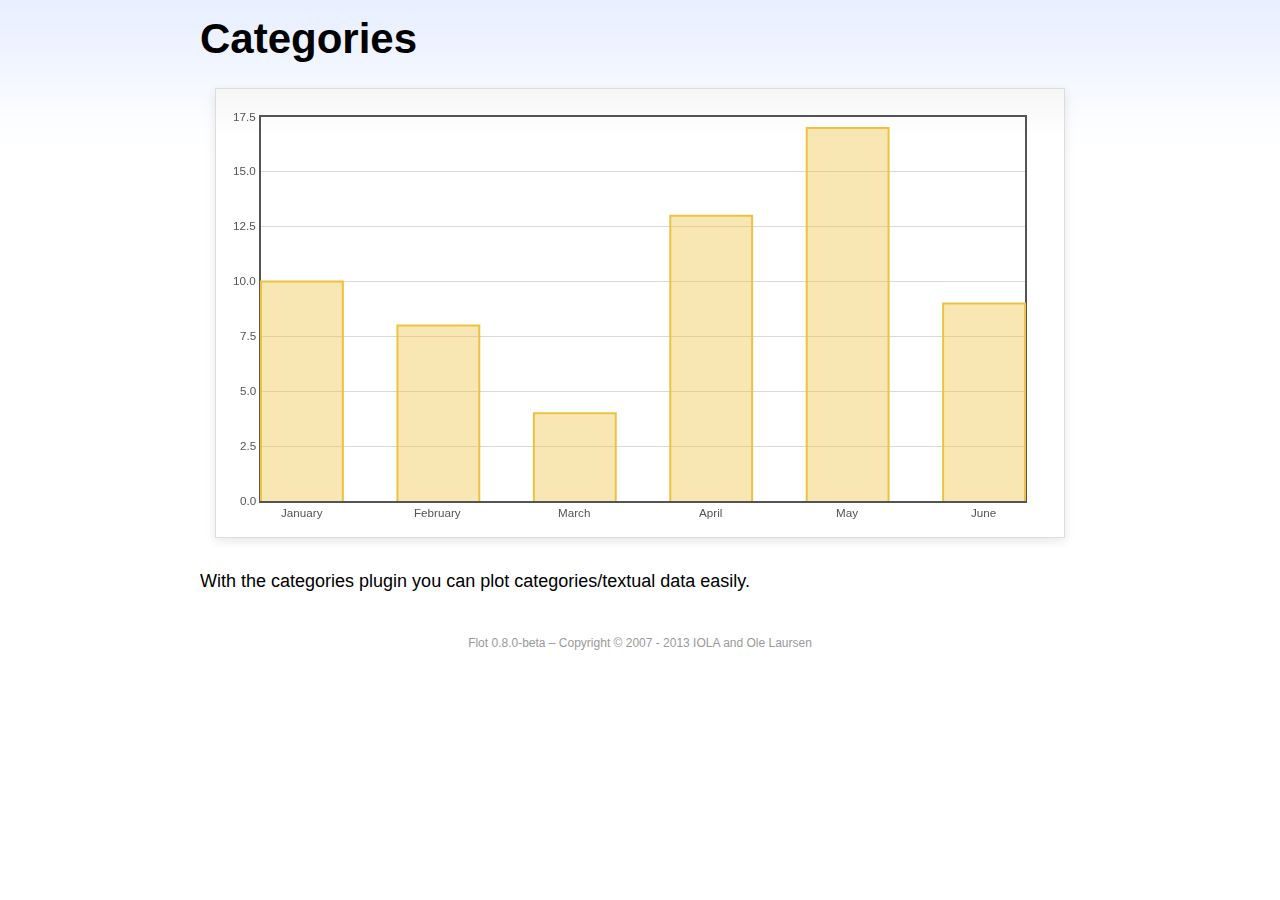
<file: COB/COBApp/static/vendors/flot/examples/categories/index.html>
<!DOCTYPE html PUBLIC "-//W3C//DTD HTML 4.01//EN" "http://www.w3.org/TR/html4/strict.dtd">
<html>
<head>
	<meta http-equiv="Content-Type" content="text/html; charset=utf-8">
	<title>Flot Examples: Categories</title>
	<link href="../examples.css" rel="stylesheet" type="text/css">
	<!--[if lte IE 8]><script language="javascript" type="text/javascript" src="../../excanvas.min.js"></script><![endif]-->
	<script language="javascript" type="text/javascript" src="../../jquery.js"></script>
	<script language="javascript" type="text/javascript" src="../../jquery.flot.js"></script>
	<script language="javascript" type="text/javascript" src="../../jquery.flot.categories.js"></script>
	<script type="text/javascript">

	$(function() {

		var data = [ ["January", 10], ["February", 8], ["March", 4], ["April", 13], ["May", 17], ["June", 9] ];

		$.plot("#placeholder", [ data ], {
			series: {
				bars: {
					show: true,
					barWidth: 0.6,
					align: "center"
				}
			},
			xaxis: {
				mode: "categories",
				tickLength: 0
			}
		});

		// Add the Flot version string to the footer

		$("#footer").prepend("Flot " + $.plot.version + " &ndash; ");
	});

	</script>
</head>
<body>

	<div id="header">
		<h2>Categories</h2>
	</div>

	<div id="content">

		<div class="demo-container">
			<div id="placeholder" class="demo-placeholder"></div>
		</div>

		<p>With the categories plugin you can plot categories/textual data easily.</p>

	</div>

	<div id="footer">
		Copyright &copy; 2007 - 2013 IOLA and Ole Laursen
	</div>

</body>
</html>
</file>
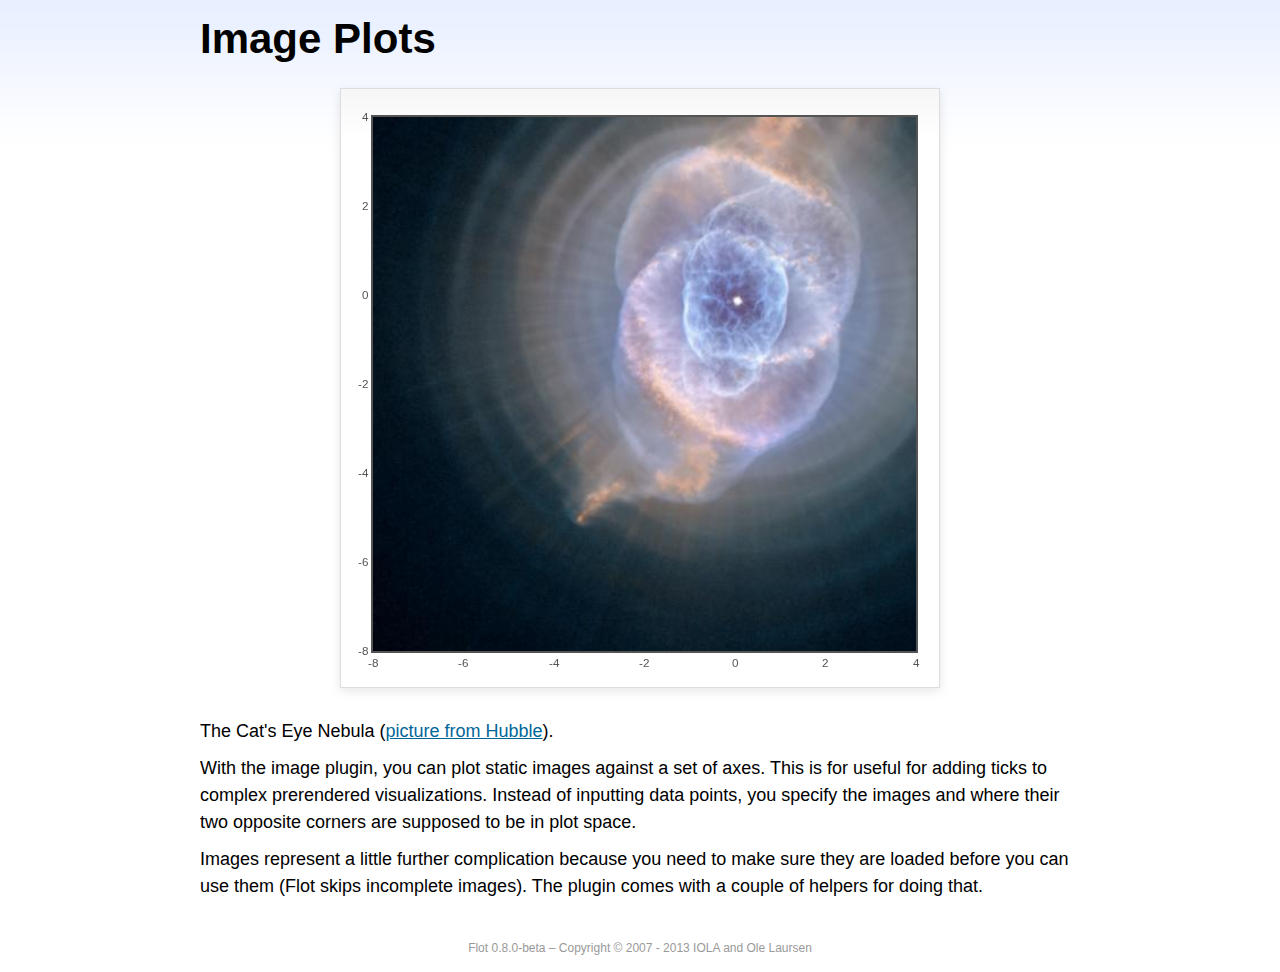
<file: COB/COBApp/static/vendors/flot/examples/image/index.html>
<!DOCTYPE html PUBLIC "-//W3C//DTD HTML 4.01//EN" "http://www.w3.org/TR/html4/strict.dtd">
<html>
<head>
	<meta http-equiv="Content-Type" content="text/html; charset=utf-8">
	<title>Flot Examples: Image Plots</title>
	<link href="../examples.css" rel="stylesheet" type="text/css">
	<!--[if lte IE 8]><script language="javascript" type="text/javascript" src="../../excanvas.min.js"></script><![endif]-->
	<script language="javascript" type="text/javascript" src="../../jquery.js"></script>
	<script language="javascript" type="text/javascript" src="../../jquery.flot.js"></script>
	<script language="javascript" type="text/javascript" src="../../jquery.flot.image.js"></script>
	<script type="text/javascript">

	$(function() {

		var data = [[["hs-2004-27-a-large-web.jpg", -10, -10, 10, 10]]];

		var options = {
			series: {
				images: {
					show: true
				}
			},
			xaxis: {
				min: -8,
				max: 4
			},
			yaxis: {
				min: -8,
				max: 4
			}
		};

		$.plot.image.loadDataImages(data, options, function () {
			$.plot("#placeholder", data, options);
		});

		// Add the Flot version string to the footer

		$("#footer").prepend("Flot " + $.plot.version + " &ndash; ");
	});

	</script>
</head>
<body>

	<div id="header">
		<h2>Image Plots</h2>
	</div>

	<div id="content">

		<div class="demo-container" style="width:600px;height:600px;">
			<div id="placeholder" class="demo-placeholder"></div>
		</div>

		<p>The Cat's Eye Nebula (<a href="http://hubblesite.org/gallery/album/nebula/pr2004027a/">picture from Hubble</a>).</p>

		<p>With the image plugin, you can plot static images against a set of axes. This is for useful for adding ticks to complex prerendered visualizations. Instead of inputting data points, you specify the images and where their two opposite corners are supposed to be in plot space.</p>

		<p>Images represent a little further complication because you need to make sure they are loaded before you can use them (Flot skips incomplete images). The plugin comes with a couple of helpers for doing that.</p>

	</div>

	<div id="footer">
		Copyright &copy; 2007 - 2013 IOLA and Ole Laursen
	</div>

</body>
</html>
</file>
<file: COB/COBApp/static/vendors/easypiechart/examples/style.css>
body {
    font: 13px/1.4 'Helvetica Neue', 'Helvetica','Arial', sans-serif;
    color: #333;
}

.container {
    width: 520px;
    margin: auto;
}

h1 {
    border-bottom: 1px solid #d9d9d9;
}

a {
    color: #be2221;
    text-decoration: none;
}

.chart {
    float: left;
    margin: 10px;
}

.percentage,
.label {
    text-align: center;
    color: #333;
    font-weight: 100;
    font-size: 1.2em;
    margin-bottom: 0.3em;
}

.credits {
    padding-top: 0.5em;
    clear: both;
    color: #999;
}

.credits a {
    color: #333;
}

.dark {
    background: #333;
}

.dark .percentage-light,
.dark .label {
    text-align: center;
    color: #999;
    font-weight: 100;
    font-size: 1.2em;
    margin-bottom: 0.3em;
}


.button {
  -webkit-box-shadow: inset 0 0 1px #000, inset 0 1px 0 1px rgba(255,255,255,0.2), 0 1px 1px -1px rgba(0, 0, 0, .5);
  -moz-box-shadow: inset 0 0 1px #000, inset 0 1px 0 1px rgba(255,255,255,0.2), 0 1px 1px -1px rgba(0, 0, 0, .5);
  box-shadow: inset 0 0 1px #000, inset 0 1px 0 1px rgba(255,255,255,0.2), 0 1px 1px -1px rgba(0, 0, 0, .5);
  -webkit-border-radius: 3px;
  -moz-border-radius: 3px;
  border-radius: 3px;
  padding: 6px 20px;
  font-weight: bold;
  text-transform: uppercase;
  display: block;
  margin: auto;
  max-width: 200px;
  text-align: center;
  background-color: #5c5c5c;
  background-image: -moz-linear-gradient(top, #666666, #4d4d4d);
  background-image: -ms-linear-gradient(top, #666666, #4d4d4d);
  background-image: -webkit-gradient(linear, 0 0, 0 100%, from(#666666), to(#4d4d4d));
  background-image: -webkit-linear-gradient(top, #666666, #4d4d4d);
  background-image: -o-linear-gradient(top, #666666, #4d4d4d);
  background-image: linear-gradient(top, #666666, #4d4d4d);
  background-repeat: repeat-x;
  filter: progid:DXImageTransform.Microsoft.gradient(startColorstr='#666666', endColorstr='#4d4d4d', GradientType=0);
  color: #ffffff;
  text-shadow: 0 1px 1px #333333;
}
.button:hover {
  color: #ffffff;
  text-decoration: none;
  background-color: #616161;
  background-image: -moz-linear-gradient(top, #6b6b6b, #525252);
  background-image: -ms-linear-gradient(top, #6b6b6b, #525252);
  background-image: -webkit-gradient(linear, 0 0, 0 100%, from(#6b6b6b), to(#525252));
  background-image: -webkit-linear-gradient(top, #6b6b6b, #525252);
  background-image: -o-linear-gradient(top, #6b6b6b, #525252);
  background-image: linear-gradient(top, #6b6b6b, #525252);
  background-repeat: repeat-x;
  filter: progid:DXImageTransform.Microsoft.gradient(startColorstr='#6b6b6b', endColorstr='#525252', GradientType=0);
}
.button:active {
  background-color: #575757;
  background-image: -moz-linear-gradient(top, #616161, #474747);
  background-image: -ms-linear-gradient(top, #616161, #474747);
  background-image: -webkit-gradient(linear, 0 0, 0 100%, from(#616161), to(#474747));
  background-image: -webkit-linear-gradient(top, #616161, #474747);
  background-image: -o-linear-gradient(top, #616161, #474747);
  background-image: linear-gradient(top, #616161, #474747);
  background-repeat: repeat-x;
  filter: progid:DXImageTransform.Microsoft.gradient(startColorstr='#616161', endColorstr='#474747', GradientType=0);
  -webkit-transform: translate(0, 1px);
  -moz-transform: translate(0, 1px);
  -ms-transform: translate(0, 1px);
  -o-transform: translate(0, 1px);
  transform: translate(0, 1px);
}
.button:disabled {
  background-color: #dddddd;
  background-image: -moz-linear-gradient(top, #e7e7e7, #cdcdcd);
  background-image: -ms-linear-gradient(top, #e7e7e7, #cdcdcd);
  background-image: -webkit-gradient(linear, 0 0, 0 100%, from(#e7e7e7), to(#cdcdcd));
  background-image: -webkit-linear-gradient(top, #e7e7e7, #cdcdcd);
  background-image: -o-linear-gradient(top, #e7e7e7, #cdcdcd);
  background-image: linear-gradient(top, #e7e7e7, #cdcdcd);
  background-repeat: repeat-x;
  filter: progid:DXImageTransform.Microsoft.gradient(startColorstr='#e7e7e7', endColorstr='#cdcdcd', GradientType=0);
  color: #939393;
  text-shadow: 0 1px 1px #fff;
}

@media screen and (max-device-width: 480px) {
  .container{
    width: 100%;
  }
}
</file>
<file: COB/COBApp/static/vendors/flot/examples/examples.css>
* {	padding: 0; margin: 0; vertical-align: top; }

body {
	background: url(background.png) repeat-x;
	font: 18px/1.5em "proxima-nova", Helvetica, Arial, sans-serif;
}

a {	color: #069; }
a:hover { color: #28b; }

h2 {
	margin-top: 15px;
	font: normal 32px "omnes-pro", Helvetica, Arial, sans-serif;
}

h3 {
	margin-left: 30px;
	font: normal 26px "omnes-pro", Helvetica, Arial, sans-serif;
	color: #666;
}

p {
	margin-top: 10px;
}

button {
	font-size: 18px;
	padding: 1px 7px;
}

input {
	font-size: 18px;
}

input[type=checkbox] {
	margin: 7px;
}

#header {
	position: relative;
	width: 900px;
	margin: auto;
}

#header h2 {
	margin-left: 10px;
	vertical-align: middle;
	font-size: 42px;
	font-weight: bold;
	text-decoration: none;
	color: #000;
}

#content {
	width: 880px;
	margin: 0 auto;
	padding: 10px;
}

#footer {
	margin-top: 25px;
	margin-bottom: 10px;
	text-align: center;
	font-size: 12px;
	color: #999;
}

.demo-container {
	box-sizing: border-box;
	width: 850px;
	height: 450px;
	padding: 20px 15px 15px 15px;
	margin: 15px auto 30px auto;
	border: 1px solid #ddd;
	background: #fff;
	background: linear-gradient(#f6f6f6 0, #fff 50px);
	background: -o-linear-gradient(#f6f6f6 0, #fff 50px);
	background: -ms-linear-gradient(#f6f6f6 0, #fff 50px);
	background: -moz-linear-gradient(#f6f6f6 0, #fff 50px);
	background: -webkit-linear-gradient(#f6f6f6 0, #fff 50px);
	box-shadow: 0 3px 10px rgba(0,0,0,0.15);
	-o-box-shadow: 0 3px 10px rgba(0,0,0,0.1);
	-ms-box-shadow: 0 3px 10px rgba(0,0,0,0.1);
	-moz-box-shadow: 0 3px 10px rgba(0,0,0,0.1);
	-webkit-box-shadow: 0 3px 10px rgba(0,0,0,0.1);
}

.demo-placeholder {
	width: 100%;
	height: 100%;
	font-size: 14px;
	line-height: 14px;
}

.legend table {
	border-spacing: 5px;
}
</file>
